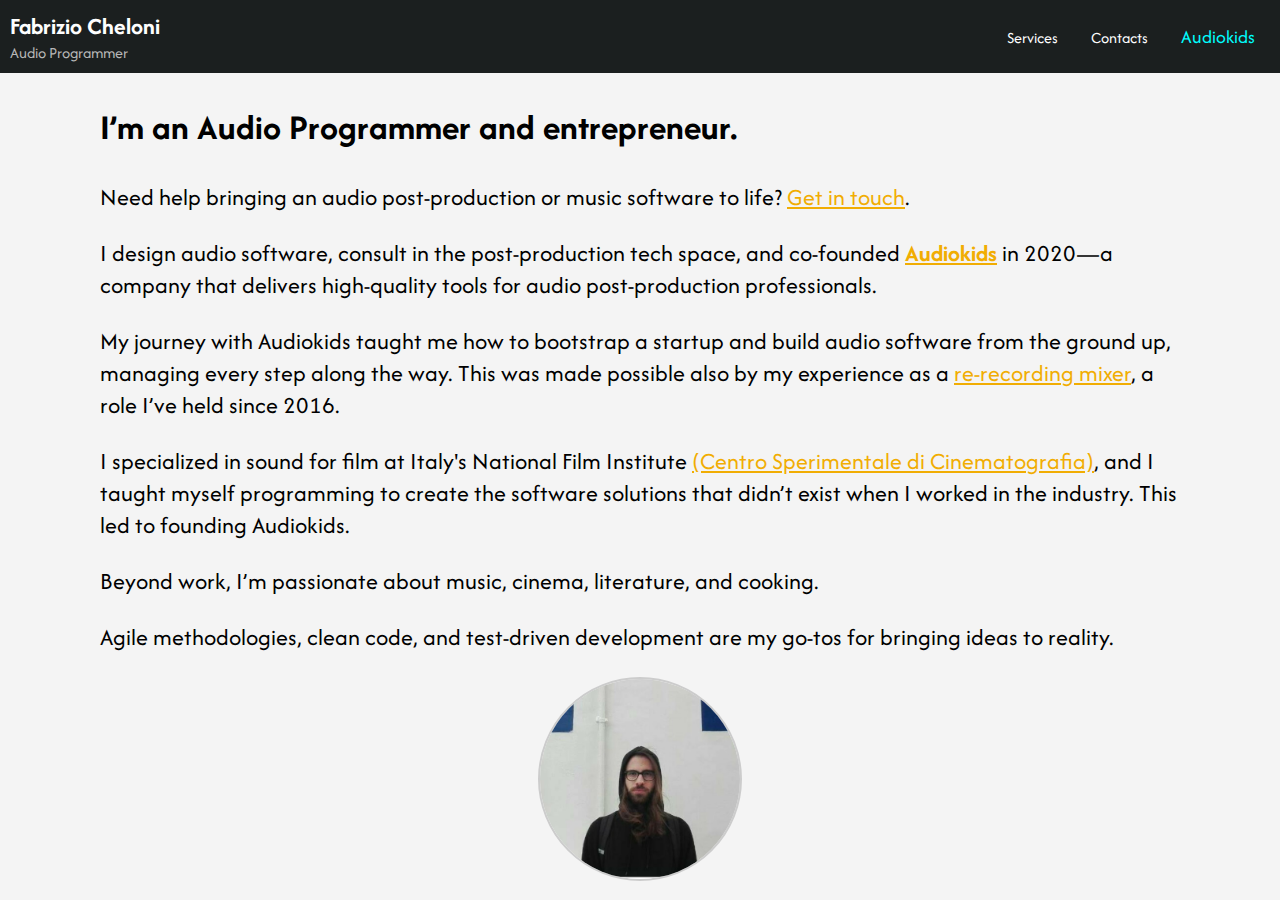
<file: index.html>
<!DOCTYPE html>
<html lang="en">
<link rel="preconnect" href="https://fonts.googleapis.com">
<link rel="preconnect" href="https://fonts.gstatic.com" crossorigin>
<link href="https://fonts.googleapis.com/css2?family=Afacad+Flux:wght@100..1000&display=swap" rel="stylesheet">
<head>
    <meta charset="UTF-8">
    <meta name="viewport" content="width=device-width, initial-scale=1.0">
    <title>Fabrizio Cheloni | Audio Programmer</title>
    <link rel="stylesheet" href="css/styles.css">
</head>
<body>
    <header>
        <div class="header-info">
            <h1><a href="index.html">Fabrizio Cheloni</a></h1>
            <h2>Audio Programmer</h2>
        </div>
        <nav>
            <ul>
                <li><a href="skills.html">Services</a></li>
                <li><a href="contact.html">Contacts</a></li>
                <li><a href="https://audiokids.it/" target="_blank" class="cyan-link">Audiokids</a></li></h2>
            </ul>
        </nav>
    </header>

    <main>
        <section>
            <h2>I’m an Audio Programmer and entrepreneur.</h2>
            <p>
                Need help bringing an audio post-production or music software to life? <a href="contact.html">Get in touch</a>.
            </p>

            <p>
                I design audio software, consult in the post-production tech space, and co-founded 
                <a href="https://audiokids.it/" target="_blank"><strong>Audiokids</strong></a> in 2020—a company that delivers high-quality tools for audio 
                post-production professionals.
            </p>

            <p>
                My journey with Audiokids taught me how to bootstrap a startup and build audio software from the ground up, 
                managing every step along the way. This was made possible also by my experience as a <a href="https://www.imdb.com/name/nm8998481/?language=it-it" target="_blank">re-recording mixer</a>, a 
                role I’ve held since 2016.
            </p>

            <p>
                I specialized in sound for film at Italy's National Film Institute <a href="https://www.fondazionecsc.it/scuola-nazionale-di-cinema-chi-siamo/ex-alunni/" target="_blank">(Centro Sperimentale di Cinematografia)</a>, and I 
                taught myself programming to create the software solutions that didn’t exist when I worked in the industry. This 
                led to founding Audiokids.
            </p>

            <p>
                Beyond work, I’m passionate about music, cinema, literature, and cooking.
            </p>

            <p>
                Agile methodologies, clean code, and test-driven development are my go-tos for bringing ideas to reality.
            </p>

            <!-- Add the photo here -->
            <div class="profile-photo">
              <img src="images/myphoto.jpg" alt="Photo of Fabrizio Cheloni">
          </div>
        </section>
    </main>

</body>
</html>
</file>
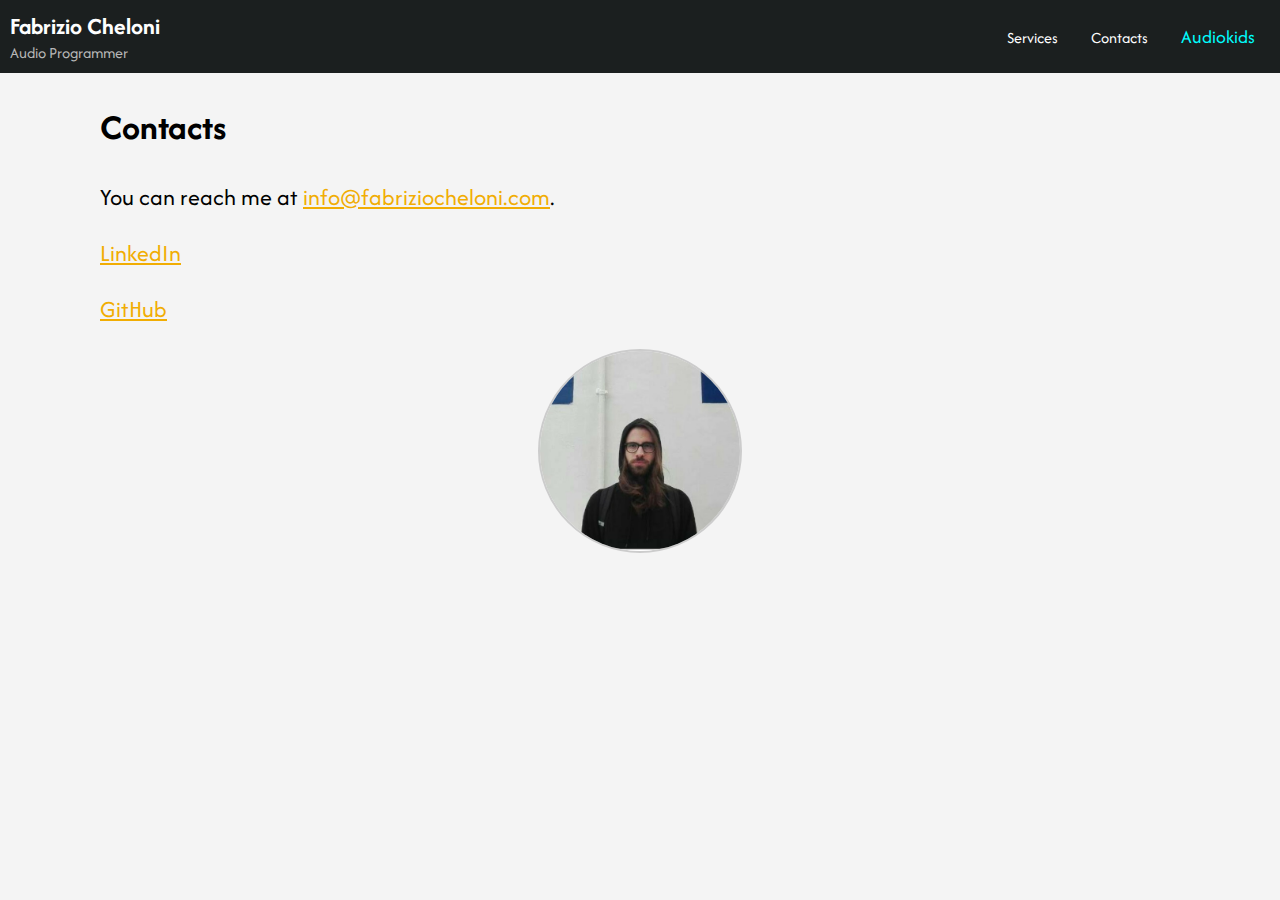
<file: contact.html>
<!DOCTYPE html>
<html lang="en">
<link rel="preconnect" href="https://fonts.googleapis.com">
<link rel="preconnect" href="https://fonts.gstatic.com" crossorigin>
<link href="https://fonts.googleapis.com/css2?family=Afacad+Flux:wght@100..1000&display=swap" rel="stylesheet">
<head>
    <meta charset="UTF-8">
    <meta name="viewport" content="width=device-width, initial-scale=1.0">
    <title>Fabrizio Cheloni | Audio Programmer</title>
    <link rel="stylesheet" href="css/styles.css">
</head>
<body>
    <header>
      <div class="header-info">
        <h1><a href="index.html">Fabrizio Cheloni</a></h1>
        <h2>Audio Programmer</h2>
      </div>
        <nav>
            <ul>
                <li><a href="skills.html">Services</a></li>
                <li><a href="contact.html">Contacts</a></li>
                <li><a href="https://audiokids.it/" target="_blank" class="cyan-link">Audiokids</a></li></h2>
            </ul>
        </nav>
    </header>

    <main>
        <section>
            <h2>Contacts</h2>
            <p>You can reach me at <a href="mailto:info@fabriziocheloni.com">info@fabriziocheloni.com</a>.</p>
            <p><a href="https://www.linkedin.com/in/fabrizio-cheloni-296651204/" target="_blank">LinkedIn</a></p>
            <p><a href="https://github.com/FabrizioCheloni?tab=overview&from=2024-10-01&to=2024-10-08" target="_blank">GitHub</a></p>
            <!-- Add the photo here -->
            <div class="profile-photo">
              <img src="images/myphoto.jpg" alt="Photo of Fabrizio Cheloni">
            </div>
        </section>
    </main>
</body>
</html>
</file>
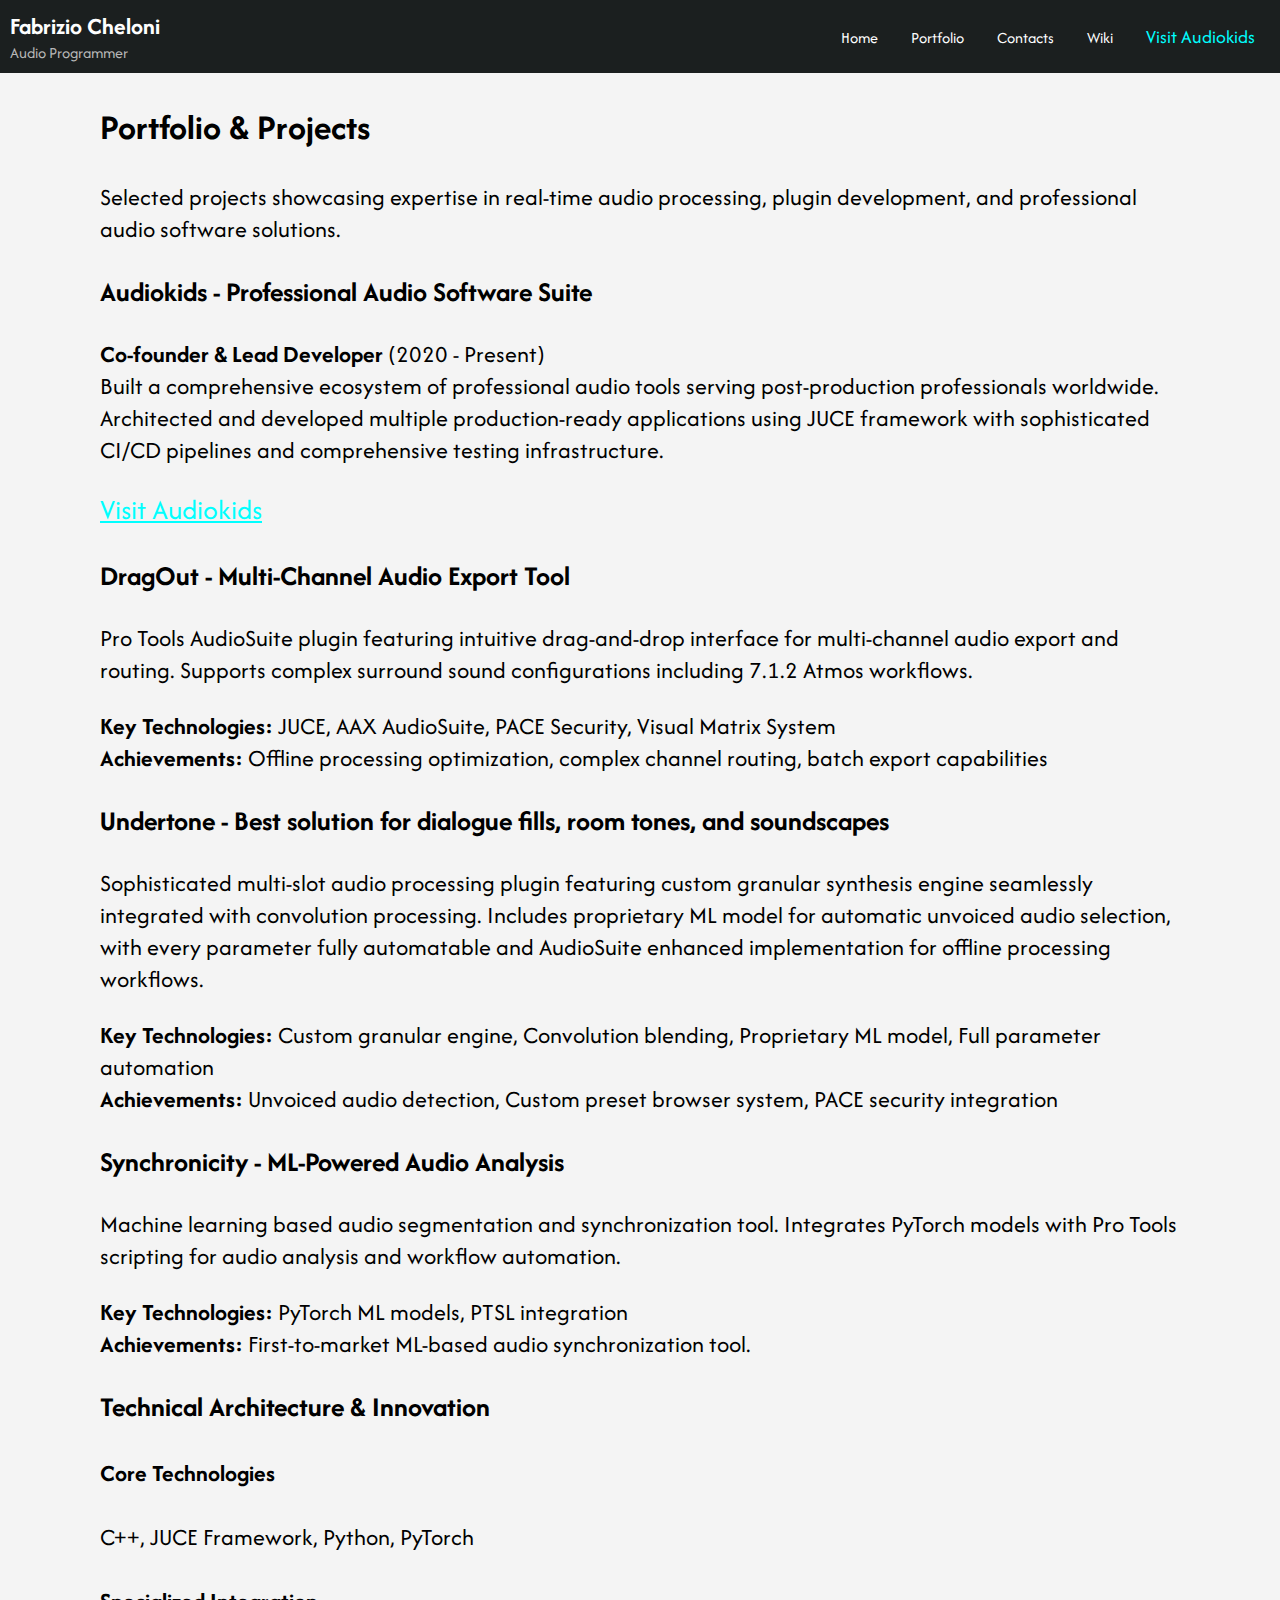
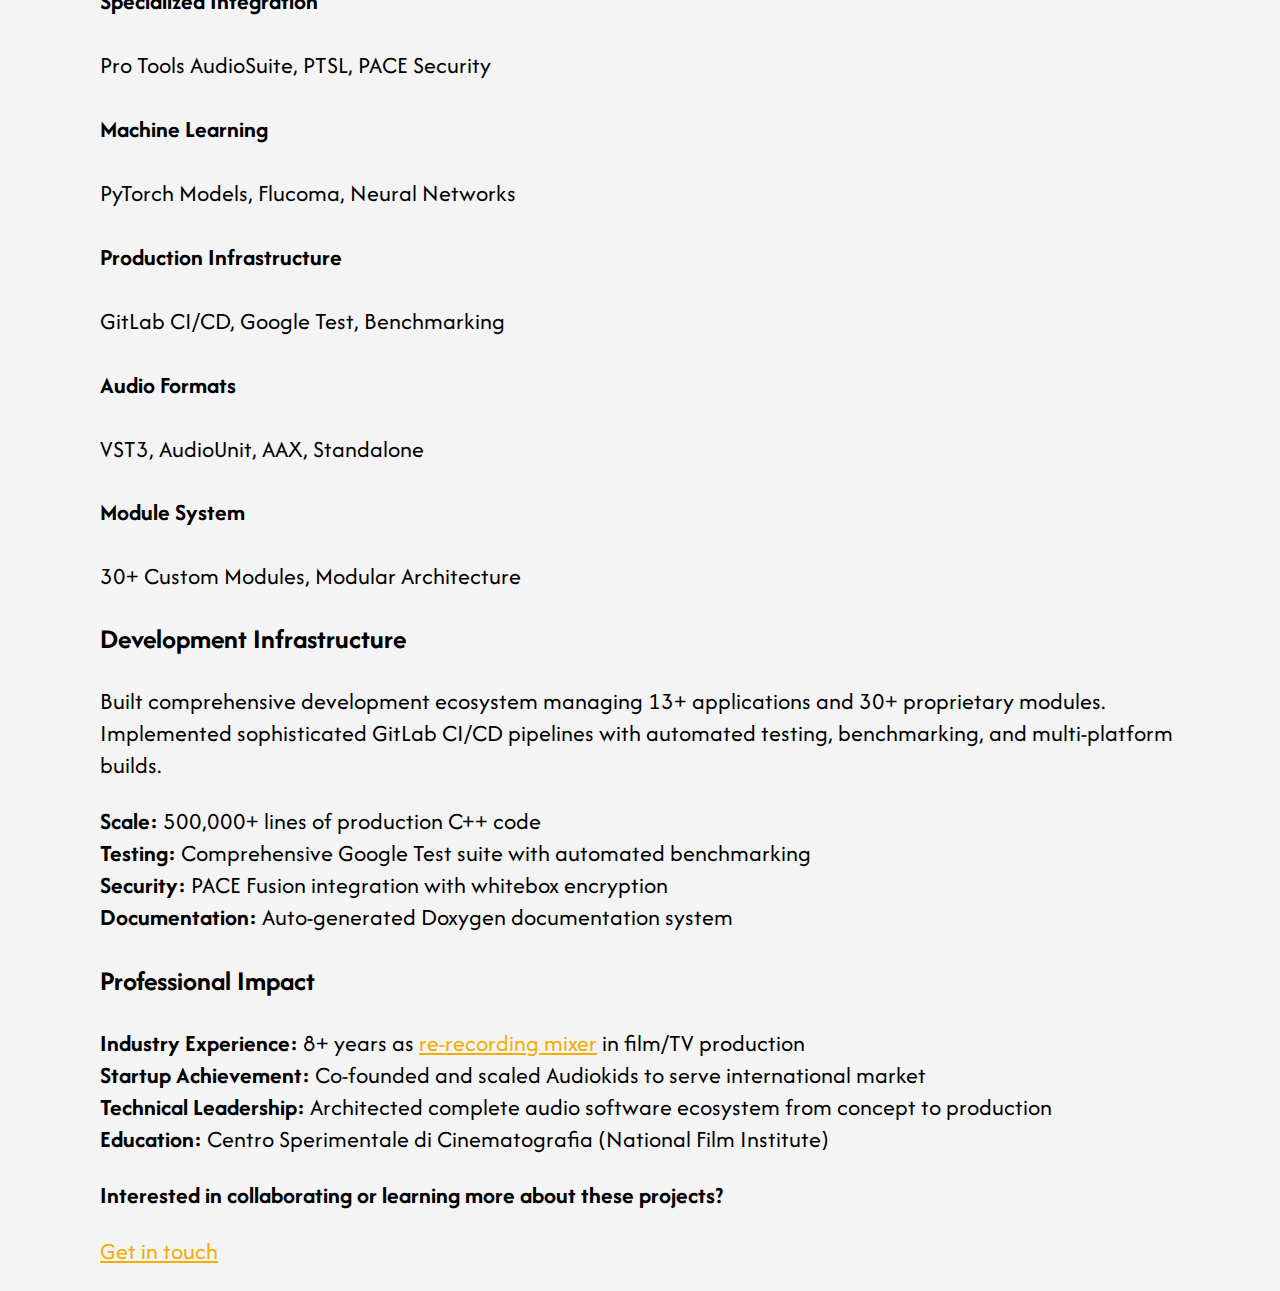
<file: portfolio.html>
<!DOCTYPE html>
<html lang="en">
<link rel="preconnect" href="https://fonts.googleapis.com">
<link rel="preconnect" href="https://fonts.gstatic.com" crossorigin>
<link href="https://fonts.googleapis.com/css2?family=Afacad+Flux:wght@100..1000&display=swap" rel="stylesheet">
<head>
    <meta charset="UTF-8">
    <meta name="viewport" content="width=device-width, initial-scale=1.0">
    <title>Fabrizio Cheloni | Audio Programming Portfolio</title>
    <meta name="description" content="Portfolio of audio programming projects: JUCE plugins, real-time DSP applications, and professional audio software solutions by Fabrizio Cheloni.">
    
    <!-- Open Graph / Facebook -->
    <meta property="og:type" content="website">
    <meta property="og:url" content="https://www.fabriziocheloni.com/portfolio.html">
    <meta property="og:title" content="Fabrizio Cheloni | Audio Programming Portfolio">
    <meta property="og:description" content="Portfolio of audio programming projects: JUCE plugins, real-time DSP applications, and professional audio software solutions.">
    <meta property="og:image" content="https://www.fabriziocheloni.com/images/myphoto.jpg">
    
    <!-- Favicon -->
    <link rel="icon" type="image/png" sizes="32x32" href="images/favicon-32x32.png">
    <link rel="icon" type="image/png" sizes="16x16" href="images/favicon-16x16.png">
    <link rel="apple-touch-icon" sizes="180x180" href="images/apple-touch-icon.png">
    <link rel="shortcut icon" href="images/favicon.ico">

    <!-- Google Analytics -->
    <script async src="https://www.googletagmanager.com/gtag/js?id=G-XYS0NN53H1"></script>
    <script>
        window.dataLayer = window.dataLayer || [];
        function gtag(){dataLayer.push(arguments);}
        gtag('js', new Date());
        gtag('config', 'G-XYS0NN53H1');
    </script>

    <link rel="stylesheet" href="css/styles.css">
</head>
<body>
    <header>
      <div class="header-info">
        <h1><a href="index.html">Fabrizio Cheloni</a></h1>
        <h2>Audio Programmer</h2>
      </div>
        <nav>
            <ul>
                <li><a href="index.html">Home</a></li>
                <li><a href="portfolio.html" class="active">Portfolio</a></li>
                <li><a href="contact.html">Contacts</a></li>
                <li><a href="wiki.html">Wiki</a></li>
                <li><a href="https://audiokids.it/" target="_blank" class="cyan-link">Visit Audiokids</a></li>
            </ul>
        </nav>
    </header>

    <main>
        <section class="content-section">
            <h2>Portfolio & Projects</h2>
            <p>
                Selected projects showcasing expertise in <span class="tech-highlight">real-time audio processing</span>, 
                <span class="tech-highlight">plugin development</span>, and professional audio software solutions.
            </p>

            <h3>Audiokids - Professional Audio Software Suite</h3>
            <p>
                <strong>Co-founder & Lead Developer</strong> (2020 - Present)<br>
                Built a comprehensive ecosystem of professional audio tools serving post-production professionals worldwide. 
                Architected and developed multiple production-ready applications using <span class="tech-highlight">JUCE framework</span> 
                with sophisticated <span class="tech-highlight">CI/CD pipelines</span> and comprehensive testing infrastructure.
            </p>
            <p>
                <a href="https://audiokids.it/" target="_blank" class="cyan-link content-button">Visit Audiokids</a>
            </p>

            <h3>DragOut - Multi-Channel Audio Export Tool</h3>
            <p>
                <span class="tech-highlight">Pro Tools AudioSuite</span> plugin featuring intuitive drag-and-drop interface 
                for multi-channel audio export and routing. Supports complex surround sound configurations including 
                <span class="tech-highlight">7.1.2 Atmos</span> workflows.
            </p>
            <p>
                <strong>Key Technologies:</strong> JUCE, AAX AudioSuite, PACE Security, Visual Matrix System<br>
                <strong>Achievements:</strong> Offline processing optimization, complex channel routing, batch export capabilities
            </p>

            <h3>Undertone - Best solution for dialogue fills, room tones, and soundscapes</h3>
            <p>
                Sophisticated multi-slot audio processing plugin featuring custom <span class="tech-highlight">granular synthesis engine</span> 
                seamlessly integrated with <span class="tech-highlight">convolution processing</span>. Includes proprietary 
                <span class="tech-highlight">ML model for automatic unvoiced audio selection</span>, with every parameter fully automatable 
                and <span class="tech-highlight">AudioSuite enhanced implementation</span> for offline processing workflows.
            </p>
            <p>
                <strong>Key Technologies:</strong> Custom granular engine, Convolution blending, Proprietary ML model, Full parameter automation<br>
                <strong>Achievements:</strong> Unvoiced audio detection, Custom preset browser system, PACE security integration
            </p>

            <h3>Synchronicity - ML-Powered Audio Analysis</h3>
            <p>
                <span class="tech-highlight">Machine learning</span> based audio segmentation and synchronization tool. 
                Integrates <span class="tech-highlight">PyTorch models</span> with <span class="tech-highlight">Pro Tools scripting</span> 
                for audio analysis and workflow automation.
            </p>
            <p>
                <strong>Key Technologies:</strong> PyTorch ML models, PTSL integration<br>
                <strong>Achievements:</strong> First-to-market ML-based audio synchronization tool.
            </p>

            <h3>Technical Architecture & Innovation</h3>
            <div class="tech-grid">
                <div class="tech-category">
                    <h4>Core Technologies</h4>
                    <p>C++, JUCE Framework, Python, PyTorch</p>
                </div>
                <div class="tech-category">
                    <h4>Specialized Integration</h4>
                    <p>Pro Tools AudioSuite, PTSL, PACE Security</p>
                </div>
                <div class="tech-category">
                    <h4>Machine Learning</h4>
                    <p>PyTorch Models, Flucoma, Neural Networks</p>
                </div>
                <div class="tech-category">
                    <h4>Production Infrastructure</h4>
                    <p>GitLab CI/CD, Google Test, Benchmarking</p>
                </div>
                <div class="tech-category">
                    <h4>Audio Formats</h4>
                    <p>VST3, AudioUnit, AAX, Standalone</p>
                </div>
                <div class="tech-category">
                    <h4>Module System</h4>
                    <p>30+ Custom Modules, Modular Architecture</p>
                </div>
            </div>

            <h3>Development Infrastructure</h3>
            <p>
                Built comprehensive development ecosystem 
                managing 13+ applications and 30+ proprietary modules. Implemented sophisticated 
                <span class="tech-highlight">GitLab CI/CD pipelines</span> with automated testing, 
                benchmarking, and multi-platform builds.
            </p>
            <p>
                <strong>Scale:</strong> 500,000+ lines of production C++ code<br>
                <strong>Testing:</strong> Comprehensive Google Test suite with automated benchmarking<br>
                <strong>Security:</strong> PACE Fusion integration with whitebox encryption<br>
                <strong>Documentation:</strong> Auto-generated Doxygen documentation system
            </p>

            <h3>Professional Impact</h3>
            <p>
                <strong>Industry Experience:</strong> 8+ years as <a href="https://www.imdb.com/name/nm8998481/?language=it-it" target="_blank">re-recording mixer</a> in film/TV production<br>
                <strong>Startup Achievement:</strong> Co-founded and scaled Audiokids to serve international market<br>
                <strong>Technical Leadership:</strong> Architected complete audio software ecosystem from concept to production<br>
                <strong>Education:</strong> Centro Sperimentale di Cinematografia (National Film Institute)<br>
            </p>

            <div class="cta-section">
                <p><strong>Interested in collaborating or learning more about these projects?</strong></p>
                <p><a href="contact.html" class="cta-link">Get in touch</a></p>
            </div>
        </section>
    </main>
</body>
</html>
</file>
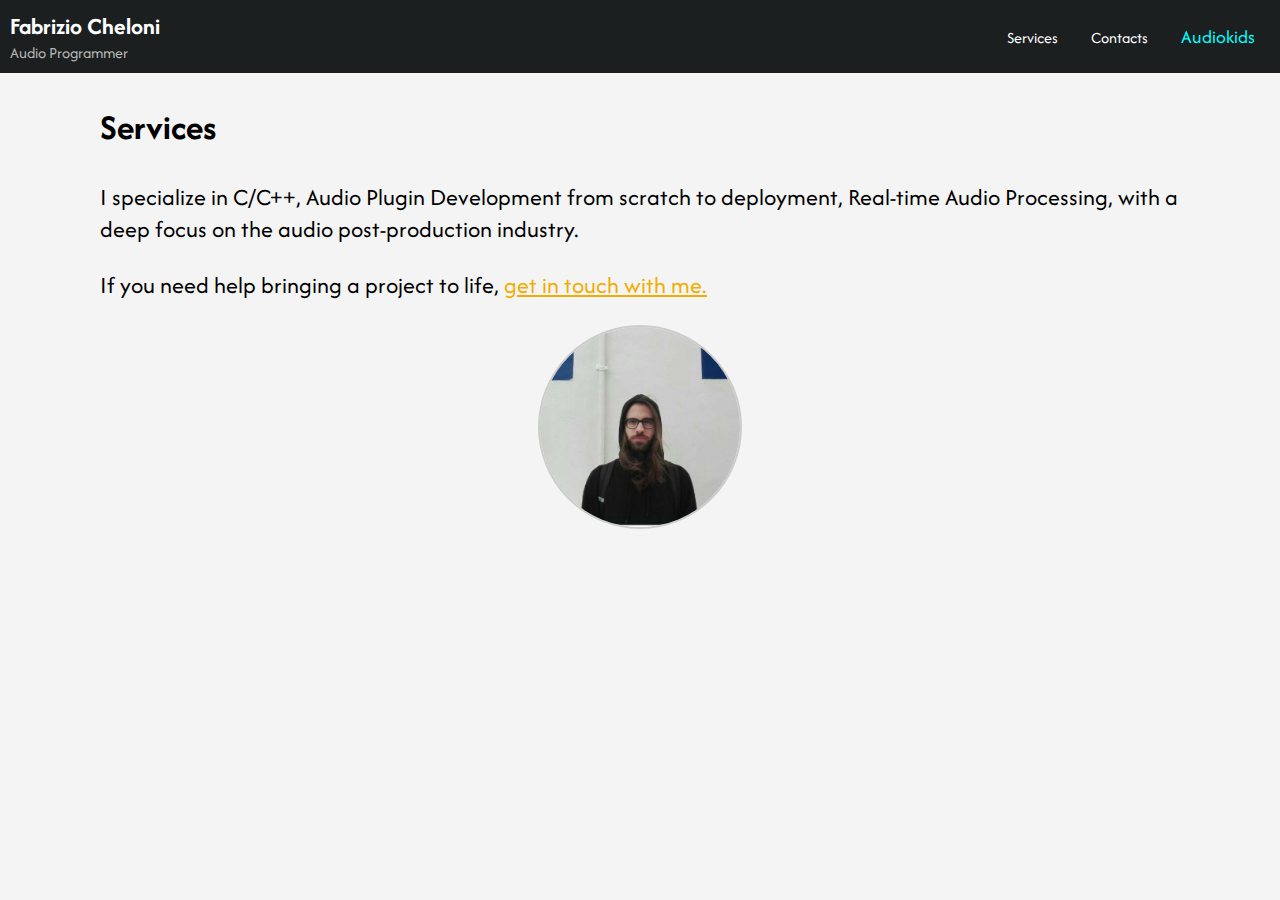
<file: skills.html>
<!DOCTYPE html>
<html lang="en">
<link rel="preconnect" href="https://fonts.googleapis.com">
<link rel="preconnect" href="https://fonts.gstatic.com" crossorigin>
<link href="https://fonts.googleapis.com/css2?family=Afacad+Flux:wght@100..1000&display=swap" rel="stylesheet">
<head>
    <meta charset="UTF-8">
    <meta name="viewport" content="width=device-width, initial-scale=1.0">
    <title>Fabrizio Cheloni | Audio Programmer</title>
    <link rel="stylesheet" href="css/styles.css">
</head>
<body>
    <header>
      <div class="header-info">
        <h1><a href="index.html">Fabrizio Cheloni</a></h1>
        <h2>Audio Programmer</h2>
      </div>
        <nav>
            <ul>
                <li><a href="skills.html">Services</a></li>
                <li><a href="contact.html">Contacts</a></li>
                <li><a href="https://audiokids.it/" target="_blank" class="cyan-link">Audiokids</a></li></h2>
            </ul>
        </nav>
    </header>

    <main>
        <section>
            <h2>Services</h2>
              <p>
                I specialize in C/C++, Audio Plugin Development from scratch to deployment, Real-time Audio Processing, with a deep focus on the audio post-production industry.
              </p>
              <p>
                If you need help bringing a project to life, <a href="contact.html">get in touch with me.</a>  
              </p>
              <!-- Add the photo here -->
              <div class="profile-photo">
                <img src="images/myphoto.jpg" alt="Photo of Fabrizio Cheloni">
              </div>
        </section>
    </main>
</body>
</html>
</file>
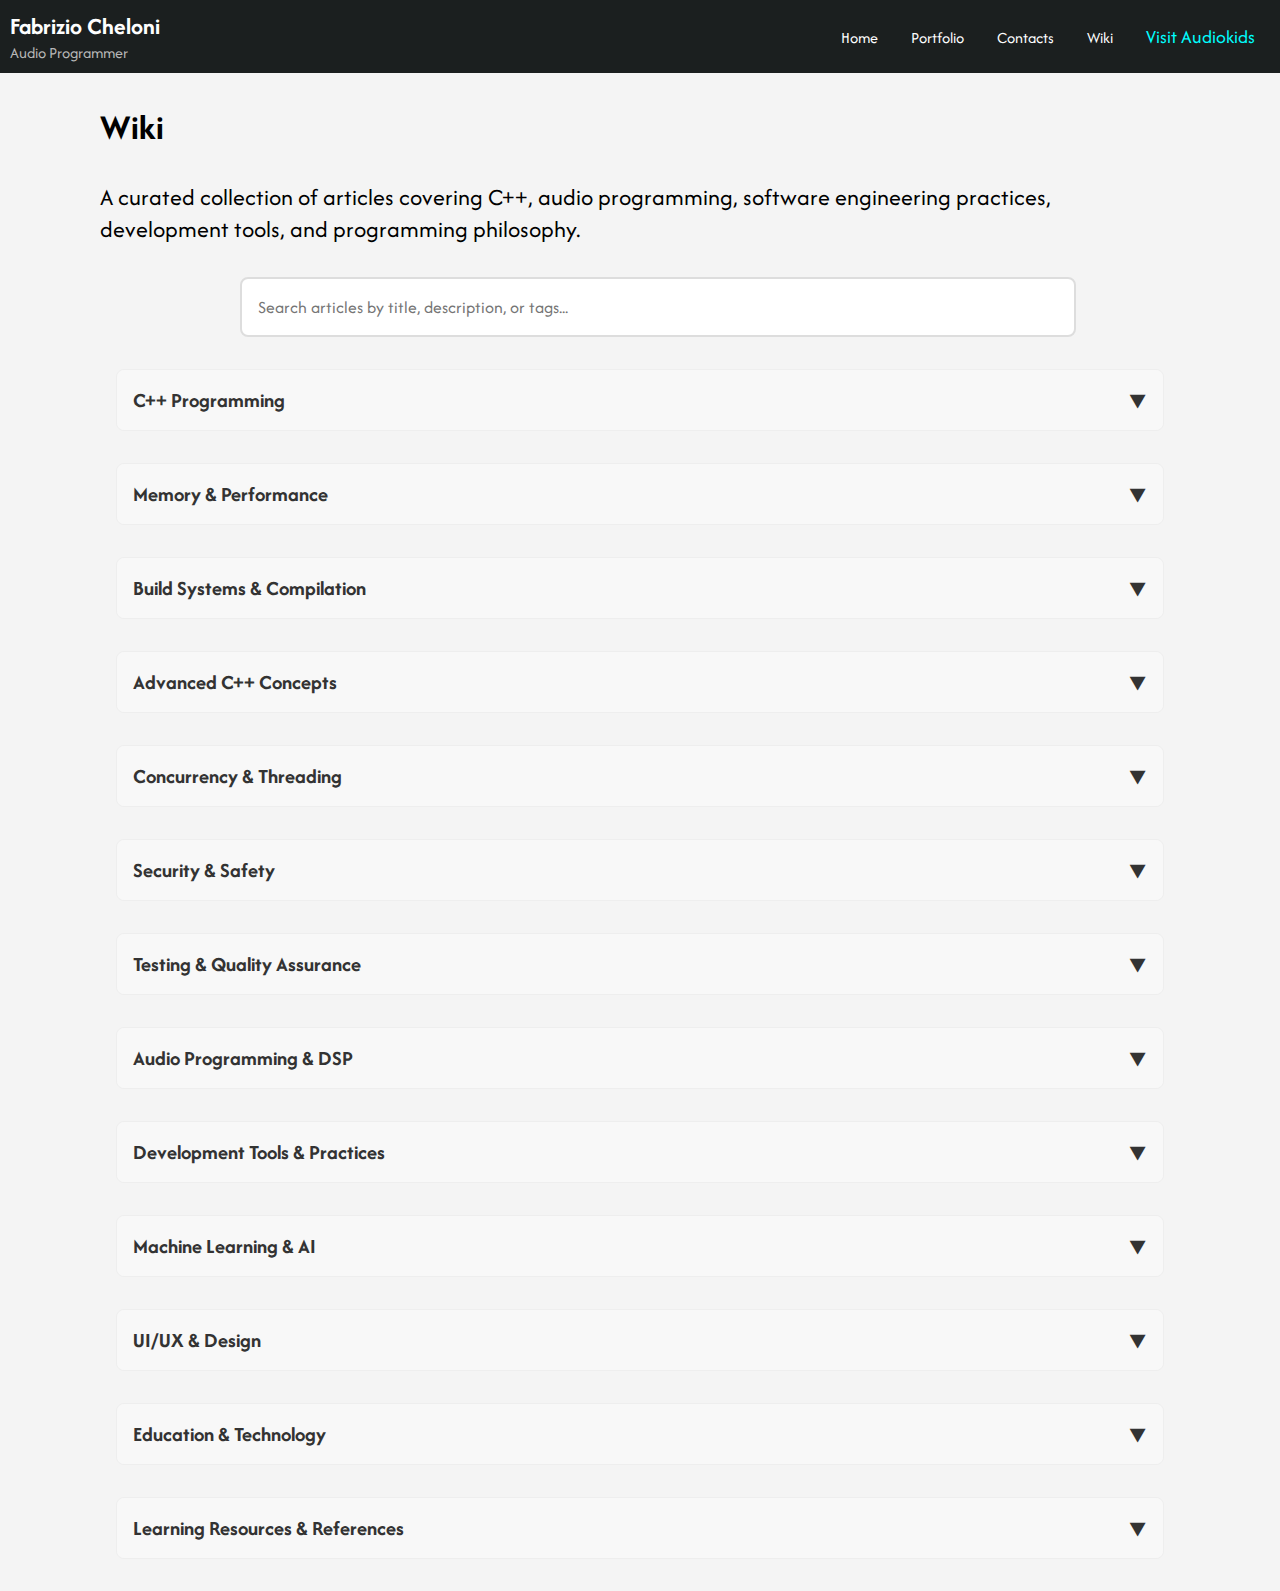
<file: wiki.html>
<!DOCTYPE html>
<html lang="en">
<link rel="preconnect" href="https://fonts.googleapis.com">
<link rel="preconnect" href="https://fonts.gstatic.com" crossorigin>
<link href="https://fonts.googleapis.com/css2?family=Afacad+Flux:wght@100..1000&display=swap" rel="stylesheet">
<head>
    <meta charset="UTF-8">
    <meta name="viewport" content="width=device-width, initial-scale=1.0">
    <title>Wiki | Fabrizio Cheloni</title>
    <meta name="description" content="Documentation and knowledge base covering C++, audio programming, performance optimization, and software engineering best practices.">
    <!-- Favicon -->
    <link rel="icon" type="image/png" sizes="32x32" href="images/favicon-32x32.png">
    <link rel="icon" type="image/png" sizes="16x16" href="images/favicon-16x16.png">
    <link rel="apple-touch-icon" sizes="180x180" href="images/apple-touch-icon.png">
    <link rel="shortcut icon" href="images/favicon.ico">

    <!-- Google Analytics -->
    <script async src="https://www.googletagmanager.com/gtag/js?id=G-XYS0NN53H1"></script>
    <script>
        window.dataLayer = window.dataLayer || [];
        function gtag(){dataLayer.push(arguments);}
        gtag('js', new Date());
        gtag('config', 'G-XYS0NN53H1');
    </script>

    <link rel="stylesheet" href="css/styles.css">
    <style>
        .search-container {
            max-width: 800px;
            margin: 2rem auto;
            padding: 0 1rem;
        }
        
        .search-box {
            width: 100%;
            padding: 1rem;
            font-size: 1.1rem;
            border: 2px solid #ddd;
            border-radius: 8px;
            font-family: 'Afacad Flux', sans-serif;
        }
        
        .search-box:focus {
            outline: none;
            border-color: #00fff7;
        }
        
        .wiki-content {
            max-width: 1200px;
            margin: 0 auto;
            padding: 0 1rem;
        }
        
        .category {
            margin: 2rem 0;
            border: 1px solid #eee;
            border-radius: 8px;
            overflow: hidden;
        }
        
        .category-header {
            background: #f8f8f8;
            padding: 1rem;
            margin: 0;
            font-size: 1.3rem;
            color: #333;
            cursor: pointer;
            display: flex;
            justify-content: space-between;
            align-items: center;
        }
        
        .category-header:hover {
            background: #f0f0f0;
        }
        
        .category-content {
            display: none;
            padding: 1rem;
        }
        
        .category-content.active {
            display: block;
        }
        
        .article {
            margin: 1.5rem 0;
            padding: 1rem;
            border-left: 4px solid #00fff7;
            background: #fafafa;
            border-radius: 4px;
        }
        
        .article-title {
            font-size: 1.1rem;
            font-weight: bold;
            margin-bottom: 0.5rem;
        }
        
        .article-title a {
            color: #333;
            text-decoration: none;
        }
        
        .article-title a:hover {
            color: #00fff7;
        }
        
        .article-description {
            color: #666;
            margin-bottom: 0.8rem;
            line-height: 1.5;
        }
        
        .article-tags {
            display: flex;
            flex-wrap: wrap;
            gap: 0.5rem;
        }
        
        .tag {
            background: #e8e8e8;
            padding: 0.3rem 0.6rem;
            border-radius: 4px;
            font-size: 0.85rem;
            color: #555;
        }
        
        .expand-icon {
            font-size: 1.2rem;
            transition: transform 0.3s ease;
        }
        
        .category.expanded .expand-icon {
            transform: rotate(180deg);
        }
        
        .no-results {
            text-align: center;
            padding: 2rem;
            color: #666;
            display: none;
        }
    </style>
</head>
<body>
    <header>
        <div class="header-info">
            <h1><a href="index.html">Fabrizio Cheloni</a></h1>
            <h2>Audio Programmer</h2>
        </div>
        <nav>
            <ul>
                <li><a href="index.html">Home</a></li>
                <li><a href="portfolio.html">Portfolio</a></li>
                <li><a href="contact.html">Contacts</a></li>
                <li><a href="wiki.html" class="active">Wiki</a></li>
                <li><a href="https://audiokids.it/" target="_blank" class="cyan-link">Visit Audiokids</a></li>
            </ul>
        </nav>
    </header>

    <main>
        <section class="content-section">
            <h2>Wiki</h2>
            <p>A curated collection of articles covering C++, audio programming, software engineering practices, development tools, and programming philosophy.</p>
            
            <div class="search-container">
                <input type="text" class="search-box" id="searchBox" placeholder="Search articles by title, description, or tags...">
            </div>
            
            <div class="no-results" id="noResults">
                <p>No articles found matching your search.</p>
            </div>
        </section>

        <div class="wiki-content">
            <!-- C++ Programming -->
            <div class="category" data-category="cpp">
                <h3 class="category-header" onclick="toggleCategory('cpp')">
                    C++ Programming
                    <span class="expand-icon">▼</span>
                </h3>
                <div class="category-content" id="cpp-content">
                    
                    <div class="article" data-searchable="initializer list basics C++ standard library initialization modern language features">
                        <div class="article-title">
                            <a href="https://www.cppstories.com/2023/initializer_list_basics/" target="_blank">Initializer List Basics</a>
                        </div>
                        <div class="article-description">
                            Explores std::initializer_list in C++, explaining its internal mechanics and demonstrating use cases such as container initialization, creating custom container-like objects, and flexible function parameter handling.
                        </div>
                        <div class="article-tags">
                            <span class="tag">C++</span>
                            <span class="tag">Standard Library</span>
                            <span class="tag">Initialization</span>
                            <span class="tag">Modern C++</span>
                        </div>
                    </div>

                    <div class="article" data-searchable="string processing C++ operations text manipulation standard library">
                        <div class="article-title">
                            <a href="https://www.cppstories.com/2023/six-handy-ops-for-string-processing/" target="_blank">Six Handy Operations for String Processing</a>
                        </div>
                        <div class="article-description">
                            Covers useful string processing operations in C++, providing practical examples for common text manipulation tasks and demonstrating efficient approaches to string handling.
                        </div>
                        <div class="article-tags">
                            <span class="tag">C++</span>
                            <span class="tag">String Processing</span>
                            <span class="tag">Standard Library</span>
                            <span class="tag">Text Manipulation</span>
                        </div>
                    </div>

                    <div class="article" data-searchable="fromchars C++ string conversion parsing standard library performance">
                        <div class="article-title">
                            <a href="https://www.cppstories.com/2018/12/fromchars/" target="_blank">From Chars - Fast String to Number Conversion</a>
                        </div>
                        <div class="article-description">
                            Discusses the from_chars function in C++17 for efficient string-to-number conversion, comparing performance with traditional parsing methods and showing practical usage examples.
                        </div>
                        <div class="article-tags">
                            <span class="tag">C++17</span>
                            <span class="tag">String Conversion</span>
                            <span class="tag">Performance</span>
                            <span class="tag">Parsing</span>
                        </div>
                    </div>

                    <div class="article" data-searchable="constexpr number parsing C++ compile time C++23">
                        <div class="article-title">
                            <a href="https://www.cppstories.com/2024/constexpr-number-parsing-cpp23/" target="_blank">Constexpr Number Parsing in C++23</a>
                        </div>
                        <div class="article-description">
                            Explores compile-time number parsing capabilities in C++23, demonstrating how constexpr functions can be used for parsing numbers at compile time for improved performance.
                        </div>
                        <div class="article-tags">
                            <span class="tag">C++23</span>
                            <span class="tag">Constexpr</span>
                            <span class="tag">Compile-time</span>
                            <span class="tag">Number Parsing</span>
                        </div>
                    </div>

                    <div class="article" data-searchable="expected C++23 error handling monadic operations optional">
                        <div class="article-title">
                            <a href="https://www.cppstories.com/2024/expected-cpp23/" target="_blank">Expected in C++23</a>
                        </div>
                        <div class="article-description">
                            Introduces std::expected in C++23, a type that represents either a value or an error, providing a safer alternative to exceptions for error handling in C++.
                        </div>
                        <div class="article-tags">
                            <span class="tag">C++23</span>
                            <span class="tag">Error Handling</span>
                            <span class="tag">Expected</span>
                            <span class="tag">Modern C++</span>
                        </div>
                    </div>

                    <div class="article" data-searchable="monadic optional operations C++23 functional programming">
                        <div class="article-title">
                            <a href="https://www.cppstories.com/2023/monadic-optional-ops-cpp23/" target="_blank">Monadic Optional Operations in C++23</a>
                        </div>
                        <div class="article-description">
                            Covers the new monadic operations for std::optional in C++23, including and_then, or_else, and transform, enabling more functional programming patterns in C++.
                        </div>
                        <div class="article-tags">
                            <span class="tag">C++23</span>
                            <span class="tag">Optional</span>
                            <span class="tag">Functional Programming</span>
                            <span class="tag">Monadic Operations</span>
                        </div>
                    </div>

                    <div class="article" data-searchable="pipe operator C++ functional programming syntax enhancement">
                        <div class="article-title">
                            <a href="https://www.cppstories.com/2024/pipe-operator/" target="_blank">The Pipe Operator in C++</a>
                        </div>
                        <div class="article-description">
                            Explores the proposed pipe operator for C++, demonstrating how it can improve code readability and enable more functional programming patterns in C++.
                        </div>
                        <div class="article-tags">
                            <span class="tag">C++</span>
                            <span class="tag">Pipe Operator</span>
                            <span class="tag">Functional Programming</span>
                            <span class="tag">Syntax</span>
                        </div>
                    </div>

                    <div class="article" data-searchable="function overloading C++ template features modern language">
                        <div class="article-title">
                            <a href="https://www.cppstories.com/2019/02/2lines3featuresoverload.html/" target="_blank">2 Lines, 3 Features: Function Overloading</a>
                        </div>
                        <div class="article-description">
                            Demonstrates how to leverage multiple C++ features in just a few lines of code, focusing on function overloading and template techniques for clean, efficient code.
                        </div>
                        <div class="article-tags">
                            <span class="tag">C++</span>
                            <span class="tag">Function Overloading</span>
                            <span class="tag">Templates</span>
                            <span class="tag">Code Design</span>
                        </div>
                    </div>

                    <div class="article" data-searchable="enum improvements C++ enumerations type safety modern">
                        <div class="article-title">
                            <a href="https://www.cppstories.com/2024/enum-improvements/" target="_blank">Enum Improvements in Modern C++</a>
                        </div>
                        <div class="article-description">
                            Covers the evolution of enums in modern C++, including scoped enums, underlying types, and best practices for type-safe enumeration usage.
                        </div>
                        <div class="article-tags">
                            <span class="tag">C++</span>
                            <span class="tag">Enums</span>
                            <span class="tag">Type Safety</span>
                            <span class="tag">Modern C++</span>
                        </div>
                    </div>

                    <div class="article" data-searchable="enum class bitmasks C++ flags bit operations type safety">
                        <div class="article-title">
                            <a href="https://voithos.io/articles/enum-class-bitmasks/" target="_blank">Enum Class Bitmasks</a>
                        </div>
                        <div class="article-description">
                            Shows how to create type-safe bitmasks using enum classes in C++, providing a modern approach to flag handling with enhanced type safety and readability.
                        </div>
                        <div class="article-tags">
                            <span class="tag">C++</span>
                            <span class="tag">Enum Class</span>
                            <span class="tag">Bitmasks</span>
                            <span class="tag">Type Safety</span>
                        </div>
                    </div>

                    <div class="article" data-searchable="arithmetic types C++ numeric types precision programming">
                        <div class="article-title">
                            <a href="https://biowpn.github.io/bioweapon/2024/08/29/arithmetic-types-in-cpp.html" target="_blank">Arithmetic Types in C++</a>
                        </div>
                        <div class="article-description">
                            Deep dive into C++ arithmetic types, covering integer and floating-point types, their sizes, precision, and best practices for numeric computations.
                        </div>
                        <div class="article-tags">
                            <span class="tag">C++</span>
                            <span class="tag">Arithmetic Types</span>
                            <span class="tag">Numeric Programming</span>
                            <span class="tag">Type System</span>
                        </div>
                    </div>
                </div>
            </div>

            <!-- Memory & Performance -->
            <div class="category" data-category="performance">
                <h3 class="category-header" onclick="toggleCategory('performance')">
                    Memory & Performance
                    <span class="expand-icon">▼</span>
                </h3>
                <div class="category-content" id="performance-content">
                    
                    <div class="article" data-searchable="std::move performance C++ move semantics optimization memory">
                        <div class="article-title">
                            <a href="https://voithos.io/articles/std-move-is-not-free/" target="_blank">std::move is Not Free</a>
                        </div>
                        <div class="article-description">
                            Explains that std::move() is not inherently free, as its efficiency depends on the object type. Shows how moves can be efficient for dynamic resources but equivalent to copies for simple types.
                        </div>
                        <div class="article-tags">
                            <span class="tag">C++</span>
                            <span class="tag">Move Semantics</span>
                            <span class="tag">Performance</span>
                            <span class="tag">Memory Management</span>
                        </div>
                    </div>

                    <div class="article" data-searchable="struct packing memory optimization C++ alignment padding performance">
                        <div class="article-title">
                            <a href="https://www.joshcaratelli.com/blog/struct-packing" target="_blank">Struct Packing and Memory Optimization</a>
                        </div>
                        <div class="article-description">
                            Explains struct packing in C/C++, demonstrating how to optimize memory usage by ordering struct members strategically and understanding compiler padding behavior.
                        </div>
                        <div class="article-tags">
                            <span class="tag">C++</span>
                            <span class="tag">Memory Optimization</span>
                            <span class="tag">Struct Packing</span>
                            <span class="tag">Performance</span>
                        </div>
                    </div>

                    <div class="article" data-searchable="code optimization C++ performance compiler daily bite">
                        <div class="article-title">
                            <a href="https://simontoth.substack.com/p/daily-bite-of-c-optimizing-code-to" target="_blank">Daily Bite of C++: Optimizing Code</a>
                        </div>
                        <div class="article-description">
                            Practical tips for optimizing C++ code, covering compiler optimizations, algorithmic improvements, and performance measurement techniques for better program efficiency.
                        </div>
                        <div class="article-tags">
                            <span class="tag">C++</span>
                            <span class="tag">Optimization</span>
                            <span class="tag">Performance</span>
                            <span class="tag">Compiler</span>
                        </div>
                    </div>

                    <div class="article" data-searchable="class layout performance C++ software object memory cache">
                        <div class="article-title">
                            <a href="https://johnnysswlab.com/software-performance-and-class-layout/" target="_blank">Software Performance and Class Layout</a>
                        </div>
                        <div class="article-description">
                            Analyzes how class and struct layout affects software performance in C++, discussing memory alignment, cache efficiency, and data structure design for optimal performance.
                        </div>
                        <div class="article-tags">
                            <span class="tag">C++</span>
                            <span class="tag">Performance</span>
                            <span class="tag">Class Layout</span>
                            <span class="tag">Cache Efficiency</span>
                        </div>
                    </div>

                    <div class="article" data-searchable="shared_ptr problems C++ smart pointers memory management performance">
                        <div class="article-title">
                            <a href="https://ddanilov.me/shared-ptr-is-evil/" target="_blank">shared_ptr is Evil</a>
                        </div>
                        <div class="article-description">
                            Critical analysis of std::shared_ptr usage in C++, discussing performance implications, ownership semantics, and when to avoid shared ownership patterns.
                        </div>
                        <div class="article-tags">
                            <span class="tag">C++</span>
                            <span class="tag">Smart Pointers</span>
                            <span class="tag">Memory Management</span>
                            <span class="tag">Performance</span>
                        </div>
                    </div>

                    <div class="article" data-searchable="allocating shared_ptr efficiently C++ memory performance smart pointers">
                        <div class="article-title">
                            <a href="https://www.lukas-barth.net/blog/efficiently-allocating-shared-ptr/" target="_blank">Efficiently Allocating shared_ptr</a>
                        </div>
                        <div class="article-description">
                            Explores efficient allocation strategies for std::shared_ptr in C++, including make_shared usage, memory layout considerations, and performance optimization techniques.
                        </div>
                        <div class="article-tags">
                            <span class="tag">C++</span>
                            <span class="tag">Smart Pointers</span>
                            <span class="tag">Memory Allocation</span>
                            <span class="tag">Performance</span>
                        </div>
                    </div>

                    <div class="article" data-searchable="complexity analysis algorithms C++ performance big O time space">
                        <div class="article-title">
                            <a href="https://www.sandordargo.com/blog/2023/11/15/most-important-complexities" target="_blank">Most Important Complexities</a>
                        </div>
                        <div class="article-description">
                            Covers the most important time and space complexities in algorithm analysis, providing practical examples and guidance for performance-conscious programming.
                        </div>
                        <div class="article-tags">
                            <span class="tag">Algorithms</span>
                            <span class="tag">Complexity</span>
                            <span class="tag">Performance</span>
                            <span class="tag">Big O</span>
                        </div>
                    </div>

                    <div class="article" data-searchable="RAII C++ resource management memory safety automatic cleanup">
                        <div class="article-title">
                            <a href="https://biowpn.github.io/bioweapon/2024/03/05/raii-all-the-things.html" target="_blank">RAII All The Things</a>
                        </div>
                        <div class="article-description">
                            Comprehensive guide to Resource Acquisition Is Initialization (RAII) in C++, demonstrating how to use RAII for automatic resource management and memory safety.
                        </div>
                        <div class="article-tags">
                            <span class="tag">C++</span>
                            <span class="tag">RAII</span>
                            <span class="tag">Resource Management</span>
                            <span class="tag">Memory Safety</span>
                        </div>
                    </div>
                </div>
            </div>

            <!-- Build Systems & Compilation -->
            <div class="category" data-category="build">
                <h3 class="category-header" onclick="toggleCategory('build')">
                    Build Systems & Compilation
                    <span class="expand-icon">▼</span>
                </h3>
                <div class="category-content" id="build-content">
                    
                    <div class="article" data-searchable="dynamic loading library Mac C++ runtime linking shared libraries">
                        <div class="article-title">
                            <a href="http://clarkkromenaker.com/post/library-dynamic-loading-mac/" target="_blank">Library Dynamic Loading on Mac</a>
                        </div>
                        <div class="article-description">
                            Explains how to dynamically load libraries at runtime on macOS, covering dlopen, dlsym, and the intricacies of shared library loading in C++ applications.
                        </div>
                        <div class="article-tags">
                            <span class="tag">macOS</span>
                            <span class="tag">Dynamic Loading</span>
                            <span class="tag">Shared Libraries</span>
                            <span class="tag">C++</span>
                        </div>
                    </div>

                    <div class="article" data-searchable="compilation process C program compiler linking preprocessing assembly">
                        <div class="article-title">
                            <a href="https://hackthedeveloper.com/c-program-compilation-process/" target="_blank">C Program Compilation Process</a>
                        </div>
                        <div class="article-description">
                            Detailed walkthrough of the C compilation process, from preprocessing to linking, explaining each stage and how source code transforms into executable programs.
                        </div>
                        <div class="article-tags">
                            <span class="tag">C</span>
                            <span class="tag">Compilation</span>
                            <span class="tag">Compiler</span>
                            <span class="tag">Build Process</span>
                        </div>
                    </div>

                    <div class="article" data-searchable="header include directories CMake C++ build system configuration">
                        <div class="article-title">
                            <a href="https://matgomes.com/header-include-directories-cmake/" target="_blank">Header Include Directories in CMake</a>
                        </div>
                        <div class="article-description">
                            Guide to managing header include directories in CMake, covering target_include_directories, PUBLIC/PRIVATE/INTERFACE keywords, and best practices for C++ projects.
                        </div>
                        <div class="article-tags">
                            <span class="tag">CMake</span>
                            <span class="tag">Build System</span>
                            <span class="tag">C++</span>
                            <span class="tag">Headers</span>
                        </div>
                    </div>

                    <div class="article" data-searchable="zero to cmake build system C++ project setup configuration tutorial">
                        <div class="article-title">
                            <a href="https://buchanan.one/blog/zero-to-cmake/" target="_blank">Zero to CMake</a>
                        </div>
                        <div class="article-description">
                            Comprehensive tutorial for beginners to learn CMake from scratch, covering project setup, dependencies, and modern CMake best practices for C++ development.
                        </div>
                        <div class="article-tags">
                            <span class="tag">CMake</span>
                            <span class="tag">Build System</span>
                            <span class="tag">Tutorial</span>
                            <span class="tag">C++</span>
                        </div>
                    </div>
                </div>
            </div>

            <!-- Advanced C++ Concepts -->
            <div class="category" data-category="advanced">
                <h3 class="category-header" onclick="toggleCategory('advanced')">
                    Advanced C++ Concepts
                    <span class="expand-icon">▼</span>
                </h3>
                <div class="category-content" id="advanced-content">
                    
                    <div class="article" data-searchable="if constexpr requires C++ templates metaprogramming concept constraints">
                        <div class="article-title">
                            <a href="https://www.think-cell.com/en/career/devblog/if-constexpr-requires-requires-requires" target="_blank">if constexpr requires requires requires</a>
                        </div>
                        <div class="article-description">
                            Deep dive into advanced C++ template metaprogramming, exploring the intricate relationships between if constexpr, requires clauses, and concept definitions.
                        </div>
                        <div class="article-tags">
                            <span class="tag">C++</span>
                            <span class="tag">Templates</span>
                            <span class="tag">Concepts</span>
                            <span class="tag">Metaprogramming</span>
                        </div>
                    </div>

                    <div class="article" data-searchable="template best practices C++ metaprogramming design patterns modern">
                        <div class="article-title">
                            <a href="https://cpp.bioweapon.dev/2024/09/30/template-best-practices.html" target="_blank">Template Best Practices</a>
                        </div>
                        <div class="article-description">
                            Comprehensive guide to C++ template best practices, covering design patterns, error handling, and techniques for writing maintainable template code.
                        </div>
                        <div class="article-tags">
                            <span class="tag">C++</span>
                            <span class="tag">Templates</span>
                            <span class="tag">Best Practices</span>
                            <span class="tag">Design Patterns</span>
                        </div>
                    </div>

                    <div class="article" data-searchable="concepts vs type traits C++ template metaprogramming constraints">
                        <div class="article-title">
                            <a href="https://akrzemi1.wordpress.com/2025/05/24/concepts-vs-type-traits/" target="_blank">Concepts vs Type Traits</a>
                        </div>
                        <div class="article-description">
                            Comparison between C++20 concepts and traditional type traits, discussing when to use each approach and their respective advantages in template programming.
                        </div>
                        <div class="article-tags">
                            <span class="tag">C++20</span>
                            <span class="tag">Concepts</span>
                            <span class="tag">Type Traits</span>
                            <span class="tag">Templates</span>
                        </div>
                    </div>

                    <div class="article" data-searchable="opaque pointer pattern C++ pimpl idiom encapsulation design patterns">
                        <div class="article-title">
                            <a href="https://danielsieger.com/blog/2024/08/02/cpp-opaque-pointer-pattern.html" target="_blank">C++ Opaque Pointer Pattern</a>
                        </div>
                        <div class="article-description">
                            Explains the opaque pointer (PIMPL) pattern in C++, demonstrating how to achieve better encapsulation and reduce compilation dependencies in large codebases.
                        </div>
                        <div class="article-tags">
                            <span class="tag">C++</span>
                            <span class="tag">Design Patterns</span>
                            <span class="tag">PIMPL</span>
                            <span class="tag">Encapsulation</span>
                        </div>
                    </div>

                    <div class="article" data-searchable="observable property C++ design pattern reactive programming">
                        <div class="article-title">
                            <a href="https://github.com/JanWilczek/observable-property" target="_blank">Observable Property Pattern</a>
                        </div>
                        <div class="article-description">
                            Implementation of the observable property pattern in C++, enabling reactive programming paradigms with automatic notification of property changes.
                        </div>
                        <div class="article-tags">
                            <span class="tag">C++</span>
                            <span class="tag">Design Patterns</span>
                            <span class="tag">Reactive Programming</span>
                            <span class="tag">Observer Pattern</span>
                        </div>
                    </div>

                    <div class="article" data-searchable="efficient programming components C++ architecture design system performance">
                        <div class="article-title">
                            <a href="https://www.jmeiners.com/efficient-programming-with-components/" target="_blank">Efficient Programming with Components</a>
                        </div>
                        <div class="article-description">
                            Explores component-based programming in C++, discussing how to design efficient, modular systems using component architecture patterns for better performance and maintainability.
                        </div>
                        <div class="article-tags">
                            <span class="tag">C++</span>
                            <span class="tag">Architecture</span>
                            <span class="tag">Components</span>
                            <span class="tag">Performance</span>
                        </div>
                    </div>

                    <div class="article" data-searchable="tetrads C++ data structures algorithms efficient programming">
                        <div class="article-title">
                            <a href="https://20k.github.io/c++/2024/06/19/tetrads.html" target="_blank">Tetrads in C++</a>
                        </div>
                        <div class="article-description">
                            Introduction to tetrads as a data structure concept in C++, exploring their applications in efficient algorithm design and memory-conscious programming.
                        </div>
                        <div class="article-tags">
                            <span class="tag">C++</span>
                            <span class="tag">Data Structures</span>
                            <span class="tag">Algorithms</span>
                            <span class="tag">Memory Efficiency</span>
                        </div>
                    </div>

                    <div class="article" data-searchable="reflection compile time UML C++26 metaprogramming introspection">
                        <div class="article-title">
                            <a href="https://www.reachablecode.com/2025/07/31/c26-reflections-adventures-compile-time-uml/" target="_blank">C++26 Reflections: Adventures in Compile-time UML</a>
                        </div>
                        <div class="article-description">
                            Explores the upcoming reflection features in C++26, demonstrating how compile-time introspection can be used to generate UML diagrams and enhance metaprogramming capabilities.
                        </div>
                        <div class="article-tags">
                            <span class="tag">C++26</span>
                            <span class="tag">Reflection</span>
                            <span class="tag">Compile-time</span>
                            <span class="tag">Metaprogramming</span>
                        </div>
                    </div>
                </div>
            </div>

            <!-- Concurrency -->
            <div class="category" data-category="concurrency">
                <h3 class="category-header" onclick="toggleCategory('concurrency')">
                    Concurrency & Threading
                    <span class="expand-icon">▼</span>
                </h3>
                <div class="category-content" id="concurrency-content">
                    
                    <div class="article" data-searchable="atomic operations C++ concurrency threading memory model synchronization">
                        <div class="article-title">
                            <a href="https://brilliantsugar.github.io/posts/how-i-learned-to-stop-worrying-and-love-juggling-c++-atomics/" target="_blank">How I Learned to Stop Worrying and Love Juggling C++ Atomics</a>
                        </div>
                        <div class="article-description">
                            Personal journey into understanding C++ atomic operations, covering memory ordering, synchronization primitives, and practical approaches to concurrent programming.
                        </div>
                        <div class="article-tags">
                            <span class="tag">C++</span>
                            <span class="tag">Atomics</span>
                            <span class="tag">Concurrency</span>
                            <span class="tag">Threading</span>
                        </div>
                    </div>

                    <div class="article" data-searchable="atomics concurrency systems programming memory synchronization parallel">
                        <div class="article-title">
                            <a href="https://redixhumayun.github.io/systems/2024/01/03/atomics-and-concurrency.html" target="_blank">Atomics and Concurrency</a>
                        </div>
                        <div class="article-description">
                            Deep dive into atomic operations and concurrency in systems programming, explaining memory models, race conditions, and synchronization techniques for parallel programming.
                        </div>
                        <div class="article-tags">
                            <span class="tag">Systems Programming</span>
                            <span class="tag">Atomics</span>
                            <span class="tag">Concurrency</span>
                            <span class="tag">Parallel Programming</span>
                        </div>
                    </div>

                    <div class="article" data-searchable="threading Windows synchronization concurrency mutex critical section">
                        <div class="article-title">
                            <a href="https://devblogs.microsoft.com/oldnewthing/20240814-00/?p=110129" target="_blank">Windows Threading and Synchronization</a>
                        </div>
                        <div class="article-description">
                            Microsoft's insights into Windows threading and synchronization primitives, covering mutexes, critical sections, and platform-specific concurrency considerations.
                        </div>
                        <div class="article-tags">
                            <span class="tag">Windows</span>
                            <span class="tag">Threading</span>
                            <span class="tag">Synchronization</span>
                            <span class="tag">Concurrency</span>
                        </div>
                    </div>
                </div>
            </div>

            <!-- Security & Safety -->
            <div class="category" data-category="security">
                <h3 class="category-header" onclick="toggleCategory('security')">
                    Security & Safety
                    <span class="expand-icon">▼</span>
                </h3>
                <div class="category-content" id="security-content">
                    
                    <div class="article" data-searchable="safety security programming languages memory type thread safe coding">
                        <div class="article-title">
                            <a href="https://yoric.github.io/post/safety-and-security/" target="_blank">Safety and Security in Programming Languages</a>
                        </div>
                        <div class="article-description">
                            Comprehensive analysis of safety and security concepts in programming languages, covering memory safety, type safety, thread safety, and their impact on software security.
                        </div>
                        <div class="article-tags">
                            <span class="tag">Programming Languages</span>
                            <span class="tag">Software Safety</span>
                            <span class="tag">Security</span>
                            <span class="tag">Type Systems</span>
                        </div>
                    </div>

                    <div class="article" data-searchable="error model programming error handling exceptions safety resilient systems">
                        <div class="article-title">
                            <a href="https://joeduffyblog.com/2016/02/07/the-error-model/" target="_blank">The Error Model</a>
                        </div>
                        <div class="article-description">
                            Comprehensive exploration of error handling strategies in programming languages, comparing exceptions, return codes, and other approaches for building resilient software systems.
                        </div>
                        <div class="article-tags">
                            <span class="tag">Error Handling</span>
                            <span class="tag">Programming Languages</span>
                            <span class="tag">Software Engineering</span>
                            <span class="tag">Resilience</span>
                        </div>
                    </div>

                    <div class="article" data-searchable="C++ exceptions error handling UML editor transaction management stack overflow">
                        <div class="article-title">
                            <a href="https://abuehl.github.io/2025/09/08/why-exceptions.html" target="_blank">Why we need C++ Exceptions</a>
                        </div>
                        <div class="article-description">
                            The author argues that C++ exceptions were crucial in developing a complex UML Editor, enabling sophisticated error handling and transaction management. Exceptions allowed the team to manage intricate scenarios like nested object interactions and XML parsing, providing a more elegant solution than traditional error return values.
                        </div>
                        <div class="article-tags">
                            <span class="tag">C++</span>
                            <span class="tag">Exceptions</span>
                            <span class="tag">Error Handling</span>
                            <span class="tag">Software Engineering</span>
                        </div>
                    </div>
                </div>
            </div>

            <!-- Testing & QA -->
            <div class="category" data-category="testing">
                <h3 class="category-header" onclick="toggleCategory('testing')">
                    Testing & Quality Assurance
                    <span class="expand-icon">▼</span>
                </h3>
                <div class="category-content" id="testing-content">
                    
                    <div class="article" data-searchable="data flow testing comprehensive guide QA quality assurance software testing">
                        <div class="article-title">
                            <a href="https://www.stickyminds.com/article/data-flow-testing-comprehensive-guide" target="_blank">Data Flow Testing: A Comprehensive Guide</a>
                        </div>
                        <div class="article-description">
                            Complete guide to data flow testing methodology, covering test case design, data dependency analysis, and systematic approaches to testing data transformations in software.
                        </div>
                        <div class="article-tags">
                            <span class="tag">Software Testing</span>
                            <span class="tag">Data Flow Testing</span>
                            <span class="tag">QA</span>
                            <span class="tag">Test Design</span>
                        </div>
                    </div>

                    <div class="article" data-searchable="metamorphic testing software testing property based testing quality assurance">
                        <div class="article-title">
                            <a href="https://www.hillelwayne.com/post/metamorphic-testing/" target="_blank">Metamorphic Testing</a>
                        </div>
                        <div class="article-description">
                            Innovative software testing approach that evaluates systems by applying transformations to inputs and checking for consistent outputs, particularly useful for complex systems like ML models.
                        </div>
                        <div class="article-tags">
                            <span class="tag">Software Testing</span>
                            <span class="tag">Quality Assurance</span>
                            <span class="tag">Machine Learning</span>
                            <span class="tag">Property-Based Testing</span>
                        </div>
                    </div>

                    <div class="article" data-searchable="metamorphic testing property based QA software engineering validation">
                        <div class="article-title">
                            <a href="https://www.stickyminds.com/article/metamorphic-testing" target="_blank">Metamorphic Testing Methodology</a>
                        </div>
                        <div class="article-description">
                            Detailed methodology for implementing metamorphic testing in software projects, with practical examples and guidelines for creating effective metamorphic test cases.
                        </div>
                        <div class="article-tags">
                            <span class="tag">Software Testing</span>
                            <span class="tag">Metamorphic Testing</span>
                            <span class="tag">QA Methodology</span>
                            <span class="tag">Test Strategy</span>
                        </div>
                    </div>

                    <div class="article" data-searchable="QA team metrics quality assurance measurement testing effectiveness performance">
                        <div class="article-title">
                            <a href="https://www.stickyminds.com/article/uplifting-qa-teams-through-metrics" target="_blank">Uplifting QA Teams Through Metrics</a>
                        </div>
                        <div class="article-description">
                            Guide to using metrics effectively in QA teams, covering key performance indicators, measurement strategies, and how to drive quality improvements through data-driven approaches.
                        </div>
                        <div class="article-tags">
                            <span class="tag">QA</span>
                            <span class="tag">Metrics</span>
                            <span class="tag">Team Management</span>
                            <span class="tag">Quality Assurance</span>
                        </div>
                    </div>

                    <div class="article" data-searchable="mock objects testing C++ final classes unit testing design patterns">
                        <div class="article-title">
                            <a href="https://www.sandordargo.com/blog/2025/04/09/no-final-mock" target="_blank">No Final Mock</a>
                        </div>
                        <div class="article-description">
                            Discusses challenges with mocking final classes in C++ unit testing, exploring alternative testing strategies and design patterns for testable code architecture.
                        </div>
                        <div class="article-tags">
                            <span class="tag">C++</span>
                            <span class="tag">Unit Testing</span>
                            <span class="tag">Mock Objects</span>
                            <span class="tag">Test Design</span>
                        </div>
                    </div>

                    <div class="article" data-searchable="microservices testing integration testing distributed systems testing strategies">
                        <div class="article-title">
                            <a href="https://semaphoreci.com/blog/test-microservices" target="_blank">Testing Microservices</a>
                        </div>
                        <div class="article-description">
                            Comprehensive guide to testing microservices architectures, covering unit testing, integration testing, contract testing, and end-to-end testing strategies for distributed systems.
                        </div>
                        <div class="article-tags">
                            <span class="tag">Microservices</span>
                            <span class="tag">Integration Testing</span>
                            <span class="tag">Distributed Systems</span>
                            <span class="tag">Testing Strategy</span>
                        </div>
                    </div>
                </div>
            </div>

            <!-- Audio Programming -->
            <div class="category" data-category="audio">
                <h3 class="category-header" onclick="toggleCategory('audio')">
                    Audio Programming & DSP
                    <span class="expand-icon">▼</span>
                </h3>
                <div class="category-content" id="audio-content">

                    <div class="article" data-searchable="undertone dialogue ambience replacement audio plugin background noise post production">
                        <div class="article-title">
                            <a href="https://audiokids.it/getting-started-with-undertone-2/?_gl=1*1w4m9jv*_up*MQ..*_ga*OTEzMzUyNDAwLjE3NTc3NzIzNDc.*_ga_BWCZTWJWVK*czE3NTc3NzIzNDYkbzEkZzEkdDE3NTc3NzIzNTEkajU1JGwwJGgw*_ga_05HZH2V8JK*czE3NTc3NzIzNDYkbzEkZzEkdDE3NTc3NzIzNTEkajU1JGwwJGgw" target="_blank">Getting Started Quickly with Undertone 2 – Dialogue Ambience Replacement</a>
                        </div>
                        <div class="article-description">
                            Quick tutorial on using Undertone 2 audio plugin for dialogue ambience replacement in post-production. Shows how to isolate background noise from recordings and create consistent sound beds for dialogue editing workflows.
                        </div>
                        <div class="article-tags">
                            <span class="tag">Audio Plugin</span>
                            <span class="tag">Post Production</span>
                            <span class="tag">Dialogue Editing</span>
                            <span class="tag">Audio Workflow</span>
                        </div>
                    </div>

                    <div class="article" data-searchable="footstep sounds replacement Pro Tools foley audio editing post production sound design">
                        <div class="article-title">
                            <a href="https://audiokids.it/replace-footstep-sounds/?_gl=1*1w4m9jv*_up*MQ..*_ga*OTEzMzUyNDAwLjE3NTc3NzIzNDc.*_ga_BWCZTWJWVK*czE3NTc3NzIzNDYkbzEkZzEkdDE3NTc3NzIzNTEkajU1JGwwJGgw*_ga_05HZH2V8JK*czE3NTc3NzIzNDYkbzEkZzEkdDE3NTc3NzIzNTEkajU1JGwwJGgw" target="_blank">How to Replace Footstep Sounds in Pro Tools</a>
                        </div>
                        <div class="article-description">
                            Step-by-step tutorial for manually replacing footstep sounds in Pro Tools using clip replacement techniques. Covers chopping audio tracks, using "tab to transient" for precise cuts, and replacing clips while maintaining original timing for professional sound design workflows.
                        </div>
                        <div class="article-tags">
                            <span class="tag">Pro Tools</span>
                            <span class="tag">Sound Design</span>
                            <span class="tag">Foley</span>
                            <span class="tag">Audio Editing</span>
                        </div>
                    </div>

                    <div class="article" data-searchable="Pro Tools surround sound bouncing Dolby Atmos post production audio workflow">
                        <div class="article-title">
                            <a href="https://audiokids.it/bounce-pro-tools-surround/" target="_blank">Bouncing Surround Audio in Pro Tools – Are You Doing it Wrong?</a>
                        </div>
                        <div class="article-description">
                            Comprehensive guide to exporting surround sound audio from Pro Tools, covering Dolby Atmos bouncing, stem workflows, and the Dragout 2 plugin for multiple output formats. Explains the difference between mono summed and interleaved export methods and Pro Tools' traditional studio routing approach.
                        </div>
                        <div class="article-tags">
                            <span class="tag">Pro Tools</span>
                            <span class="tag">Surround Sound</span>
                            <span class="tag">Post Production</span>
                            <span class="tag">Audio Workflow</span>
                        </div>
                    </div>

                    <div class="article" data-searchable="WaveGAN audio synthesis machine learning generative adversarial networks raw waveforms">
                        <div class="article-title">
                            <a href="https://github.com/chrisdonahue/wavegan" target="_blank">WaveGAN: Audio Synthesis with GANs</a>
                        </div>
                        <div class="article-description">
                            Machine learning algorithm that synthesizes raw audio waveforms using generative adversarial networks, capable of generating up to 4-second audio clips across multiple domains including speech, music, and sound effects. Based on DCGAN architecture adapted for audio generation with novel phase shuffling techniques.
                        </div>
                        <div class="article-tags">
                            <span class="tag">Audio Synthesis</span>
                            <span class="tag">Machine Learning</span>
                            <span class="tag">GANs</span>
                            <span class="tag">Python</span>
                        </div>
                    </div>

                    <div class="article" data-searchable="JUCE mouse keyboard events GUI programming audio software user interface">
                        <div class="article-title">
                            <a href="https://melatonin.dev/blog/juce-component-mouse-and-keyboard/" target="_blank">JUCE Component Mouse and Keyboard Handling</a>
                        </div>
                        <div class="article-description">
                            Comprehensive guide to handling mouse and keyboard events in JUCE Components, covering event propagation, focus management, and creating responsive audio software interfaces.
                        </div>
                        <div class="article-tags">
                            <span class="tag">JUCE</span>
                            <span class="tag">GUI Programming</span>
                            <span class="tag">Event Handling</span>
                            <span class="tag">C++</span>
                        </div>
                    </div>

                    <div class="article" data-searchable="JUCE components GUI programming audio software framework user interface">
                        <div class="article-title">
                            <a href="https://melatonin.dev/blog/how-juce-components-work/" target="_blank">How JUCE Components Work</a>
                        </div>
                        <div class="article-description">
                            Deep dive into the JUCE component system architecture, explaining the rendering pipeline, component hierarchy, and best practices for building efficient audio applications.
                        </div>
                        <div class="article-tags">
                            <span class="tag">JUCE</span>
                            <span class="tag">GUI Programming</span>
                            <span class="tag">Component System</span>
                            <span class="tag">Audio Development</span>
                        </div>
                    </div>

                    <div class="article" data-searchable="audio reverb DSP algorithms digital signal processing effects">
                        <div class="article-title">
                            <a href="https://mental-reverb.com/blog.php" target="_blank">Mental Reverb Blog</a>
                        </div>
                        <div class="article-description">
                            Technical blog covering reverb algorithms, DSP techniques, and audio effect implementation, with practical insights for audio software developers.
                        </div>
                        <div class="article-tags">
                            <span class="tag">DSP</span>
                            <span class="tag">Audio Effects</span>
                            <span class="tag">Reverb</span>
                            <span class="tag">Audio Programming</span>
                        </div>
                    </div>

                    <div class="article" data-searchable="music DSP digital signal processing algorithms audio programming">
                        <div class="article-title">
                            <a href="https://www.musicdsp.org/en/latest/" target="_blank">Music DSP Collection</a>
                        </div>
                        <div class="article-description">
                            Comprehensive collection of DSP algorithms, filters, and audio processing techniques with source code examples for music and audio applications.
                        </div>
                        <div class="article-tags">
                            <span class="tag">DSP</span>
                            <span class="tag">Audio Algorithms</span>
                            <span class="tag">Music Technology</span>
                            <span class="tag">Signal Processing</span>
                        </div>
                    </div>

                    <div class="article" data-searchable="DAVE audio plugin framework C++ DSP digital audio workstation">
                        <div class="article-title">
                            <a href="https://github.com/maxmarsc/dave" target="_blank">DAVE - Digital Audio Visual Environment</a>
                        </div>
                        <div class="article-description">
                            Open-source framework for developing audio plugins and digital audio workstation software, providing tools and abstractions for professional audio development.
                        </div>
                        <div class="article-tags">
                            <span class="tag">Audio Plugins</span>
                            <span class="tag">DAW</span>
                            <span class="tag">C++</span>
                            <span class="tag">Audio Framework</span>
                        </div>
                    </div>

                    <div class="article" data-searchable="audio wave processing JavaScript web audio API sound manipulation">
                        <div class="article-title">
                            <a href="https://uttori.github.io/uttori-audio-wave/" target="_blank">Uttori Audio Wave Processing</a>
                        </div>
                        <div class="article-description">
                            JavaScript library for audio wave processing and manipulation, providing tools for web-based audio applications and sound analysis.
                        </div>
                        <div class="article-tags">
                            <span class="tag">JavaScript</span>
                            <span class="tag">Web Audio</span>
                            <span class="tag">Wave Processing</span>
                            <span class="tag">Audio Analysis</span>
                        </div>
                    </div>

                    <div class="article" data-searchable="whisper speech recognition C++ audio processing machine learning">
                        <div class="article-title">
                            <a href="https://github.com/ggerganov/whisper.cpp/issues/66#issuecomment-1927210042" target="_blank">Whisper.cpp Implementation Discussion</a>
                        </div>
                        <div class="article-description">
                            Technical discussion about implementing OpenAI's Whisper speech recognition model in C++, covering performance optimizations and practical deployment considerations.
                        </div>
                        <div class="article-tags">
                            <span class="tag">Speech Recognition</span>
                            <span class="tag">C++</span>
                            <span class="tag">Machine Learning</span>
                            <span class="tag">Audio Processing</span>
                        </div>
                    </div>

                    <div class="article" data-searchable="ADM audio definition model metadata EBU broadcasting standards audio properties">
                        <div class="article-title">
                            <a href="https://adm.ebu.io/" target="_blank">EBU ADM Guidelines</a>
                        </div>
                        <div class="article-description">
                            Comprehensive guide to Audio Definition Model (ADM), a standardized metadata model for describing technical properties of audio content, covering rendering processes, structural components, and practical use cases.
                        </div>
                        <div class="article-tags">
                            <span class="tag">ADM</span>
                            <span class="tag">Audio Metadata</span>
                            <span class="tag">Broadcasting</span>
                            <span class="tag">Audio Standards</span>
                        </div>
                    </div>
                </div>
            </div>

            <!-- Development Tools -->
            <div class="category" data-category="tools">
                <h3 class="category-header" onclick="toggleCategory('tools')">
                    Development Tools & Practices
                    <span class="expand-icon">▼</span>
                </h3>
                <div class="category-content" id="tools-content">
                    
                    <div class="article" data-searchable="debugging C++ UI nightmare development tools GDB LLDB visual debugging">
                        <div class="article-title">
                            <a href="https://core-explorer.github.io/blog/c++/debugging/2025/01/19/debugging-c++-is-a-ui.nightmare.html" target="_blank">Debugging C++ is a UI Nightmare</a>
                        </div>
                        <div class="article-description">
                            Critique of current C++ debugging tools and their user interfaces, discussing the challenges developers face and proposing improvements for debugging experiences.
                        </div>
                        <div class="article-tags">
                            <span class="tag">C++</span>
                            <span class="tag">Debugging</span>
                            <span class="tag">Development Tools</span>
                            <span class="tag">User Experience</span>
                        </div>
                    </div>

                    <div class="article" data-searchable="google benchmark C++ performance measurement microbenchmarking profiling">
                        <div class="article-title">
                            <a href="https://ashvardanian.com/posts/google-benchmark/" target="_blank">Google Benchmark for C++</a>
                        </div>
                        <div class="article-description">
                            Guide to using Google Benchmark library for C++ performance measurement, covering microbenchmarking techniques, statistical analysis, and performance optimization workflows.
                        </div>
                        <div class="article-tags">
                            <span class="tag">C++</span>
                            <span class="tag">Benchmarking</span>
                            <span class="tag">Performance</span>
                            <span class="tag">Profiling</span>
                        </div>
                    </div>

                    <div class="article" data-searchable="code duplication software engineering refactoring clean code maintainability">
                        <div class="article-title">
                            <a href="https://voidstar.tech/code_duplication/" target="_blank">Understanding Code Duplication</a>
                        </div>
                        <div class="article-description">
                            Analysis of code duplication in software projects, discussing when duplication is acceptable, refactoring strategies, and maintaining clean, maintainable codebases.
                        </div>
                        <div class="article-tags">
                            <span class="tag">Software Engineering</span>
                            <span class="tag">Code Quality</span>
                            <span class="tag">Refactoring</span>
                            <span class="tag">Clean Code</span>
                        </div>
                    </div>

                    <div class="article" data-searchable="programming principles software engineering simplicity design philosophy">
                        <div class="article-title">
                            <a href="https://antirez.com/news/124" target="_blank">Programming Principles and Philosophy</a>
                        </div>
                        <div class="article-description">
                            Insights from Salvatore Sanfilippo (antirez) on programming philosophy, software design principles, and approaches to building reliable, maintainable systems.
                        </div>
                        <div class="article-tags">
                            <span class="tag">Software Engineering</span>
                            <span class="tag">Programming Philosophy</span>
                            <span class="tag">Design Principles</span>
                            <span class="tag">System Design</span>
                        </div>
                    </div>

                    <div class="article" data-searchable="logging best practices software engineering debugging monitoring observability">
                        <div class="article-title">
                            <a href="https://daily.dev/blog/12-logging-best-practices-dos-and-donts" target="_blank">12 Logging Best Practices: Dos and Don'ts</a>
                        </div>
                        <div class="article-description">
                            Comprehensive guide to logging best practices in software development, covering log levels, structured logging, performance considerations, and debugging strategies.
                        </div>
                        <div class="article-tags">
                            <span class="tag">Logging</span>
                            <span class="tag">Best Practices</span>
                            <span class="tag">Debugging</span>
                            <span class="tag">Observability</span>
                        </div>
                    </div>

                    <div class="article" data-searchable="log management monitoring observability systems administration devops">
                        <div class="article-title">
                            <a href="https://middleware.io/blog/log-management/" target="_blank">Log Management for Modern Applications</a>
                        </div>
                        <div class="article-description">
                            Guide to implementing effective log management systems, covering log aggregation, analysis, retention policies, and monitoring strategies for production applications.
                        </div>
                        <div class="article-tags">
                            <span class="tag">Log Management</span>
                            <span class="tag">Monitoring</span>
                            <span class="tag">DevOps</span>
                            <span class="tag">System Administration</span>
                        </div>
                    </div>

                    <div class="article" data-searchable="vibe coding AI programming software engineering philosophy coding practices creativity">
                        <div class="article-title">
                            <a href="https://open.substack.com/pub/fabriziocheloni607361/p/sorry-rick-rubin-vibe-coding-isnt?r=2bfcii&utm_campaign=post&utm_medium=web&showWelcomeOnShare=false" target="_blank">Sorry Rick Rubin, Vibe Coding Isn't Punk Rock</a>
                        </div>
                        <div class="article-description">
                            Critiques the "vibe coding" approach that relies heavily on AI tools, arguing that traditional programming is a creative, meditative process that involves deep problem-solving and modeling the world. Explores the philosophical differences between AI-generated code and genuine programming craftsmanship.
                        </div>
                        <div class="article-tags">
                            <span class="tag">Programming Philosophy</span>
                            <span class="tag">AI Tools</span>
                            <span class="tag">Software Engineering</span>
                            <span class="tag">Coding Practices</span>
                        </div>
                    </div>

                    <div class="article" data-searchable="soft skills developers AI age communication collaboration critical thinking empathy adaptability">
                        <div class="article-title">
                            <a href="https://www.stickyminds.com/article/essential-soft-skills-developers-ai-age" target="_blank">Essential Soft Skills for Developers in the AI Age</a>
                        </div>
                        <div class="article-description">
                            Explores critical soft skills that developers need to thrive in the AI era, including communication, collaboration, critical thinking, and adaptability. Emphasizes that while AI tools handle technical tasks, human skills like empathy, ethical reasoning, and continuous learning are becoming increasingly vital for professional success.
                        </div>
                        <div class="article-tags">
                            <span class="tag">Soft Skills</span>
                            <span class="tag">AI</span>
                            <span class="tag">Professional Development</span>
                            <span class="tag">Career Growth</span>
                        </div>
                    </div>
                </div>
            </div>

            <!-- Machine Learning & AI -->
            <div class="category" data-category="ml">
                <h3 class="category-header" onclick="toggleCategory('ml')">
                    Machine Learning & AI
                    <span class="expand-icon">▼</span>
                </h3>
                <div class="category-content" id="ml-content">
                    
                    <div class="article" data-searchable="TensorFlow model encryption mobile apps machine learning security deployment">
                        <div class="article-title">
                            <a href="https://medium.com/@ovechko.056/tensorflow-pretrained-model-encryption-decryption-in-mobile-apps-e3e95209716a" target="_blank">TensorFlow Model Encryption in Mobile Apps</a>
                        </div>
                        <div class="article-description">
                            Guide to encrypting and decrypting TensorFlow pretrained models in mobile applications, covering security considerations and implementation strategies for protected AI deployment.
                        </div>
                        <div class="article-tags">
                            <span class="tag">TensorFlow</span>
                            <span class="tag">Mobile Development</span>
                            <span class="tag">Model Security</span>
                            <span class="tag">Encryption</span>
                        </div>
                    </div>

                    <div class="article" data-searchable="PyTorch torch.load istream C++ machine learning model loading">
                        <div class="article-title">
                            <a href="https://discuss.pytorch.org/t/torch-load-with-istream/144104" target="_blank">PyTorch Model Loading with istream</a>
                        </div>
                        <div class="article-description">
                            Discussion on loading PyTorch models using C++ istream, addressing integration challenges between PyTorch and C++ applications for model deployment.
                        </div>
                        <div class="article-tags">
                            <span class="tag">PyTorch</span>
                            <span class="tag">C++</span>
                            <span class="tag">Model Loading</span>
                            <span class="tag">Machine Learning</span>
                        </div>
                    </div>

                    <div class="article" data-searchable="DVC model registry machine learning MLOps versioning deployment">
                        <div class="article-title">
                            <a href="https://dvc.org/doc/use-cases/model-registry" target="_blank">DVC Model Registry</a>
                        </div>
                        <div class="article-description">
                            Guide to using Data Version Control (DVC) for model registry and versioning, covering MLOps workflows, model management, and deployment strategies for machine learning projects.
                        </div>
                        <div class="article-tags">
                            <span class="tag">MLOps</span>
                            <span class="tag">Model Registry</span>
                            <span class="tag">Version Control</span>
                            <span class="tag">Machine Learning</span>
                        </div>
                    </div>
                </div>
            </div>

            <!-- UI/UX & Design -->
            <div class="category" data-category="ui">
                <h3 class="category-header" onclick="toggleCategory('ui')">
                    UI/UX & Design
                    <span class="expand-icon">▼</span>
                </h3>
                <div class="category-content" id="ui-content">
                    
                    <div class="article" data-searchable="Nielsen Norman Group user experience UX design usability research">
                        <div class="article-title">
                            <a href="https://www.nngroup.com/articles/" target="_blank">Nielsen Norman Group Articles</a>
                        </div>
                        <div class="article-description">
                            Collection of user experience research articles from industry leaders, covering usability principles, design patterns, and evidence-based UX practices for software interfaces.
                        </div>
                        <div class="article-tags">
                            <span class="tag">UX Design</span>
                            <span class="tag">Usability</span>
                            <span class="tag">User Research</span>
                            <span class="tag">Design Principles</span>
                        </div>
                    </div>

                    <div class="article" data-searchable="usability heuristics Nielsen ten principles user interface design UX">
                        <div class="article-title">
                            <a href="https://www.nngroup.com/articles/ten-usability-heuristics/" target="_blank">Ten Usability Heuristics</a>
                        </div>
                        <div class="article-description">
                            Jakob Nielsen's famous ten usability heuristics for user interface design, providing fundamental principles for creating intuitive and user-friendly software interfaces.
                        </div>
                        <div class="article-tags">
                            <span class="tag">Usability</span>
                            <span class="tag">UI Design</span>
                            <span class="tag">Design Principles</span>
                            <span class="tag">User Interface</span>
                        </div>
                    </div>
                </div>
            </div>

            <!-- Education & Technology -->
            <div class="category" data-category="education">
                <h3 class="category-header" onclick="toggleCategory('education')">
                    Education & Technology
                    <span class="expand-icon">▼</span>
                </h3>
                <div class="category-content" id="education-content">

                    <div class="article" data-searchable="phone bans schools kids education technology policy smartphone restrictions classroom">
                        <div class="article-title">
                            <a href="https://www.nytimes.com/2025/09/17/opinion/phone-bans-schools-kids.html?unlocked_article_code=1.oU8.7QA1.Zw5eQr11xIk2&smid=nytcore-ios-share&referringSource=articleShare" target="_blank">Phone Bans in Schools: The Kids Debate</a>
                        </div>
                        <div class="article-description">
                            Opinion piece examining the implementation of smartphone bans in schools and their impact on students. Explores the debate around distraction-free learning environments, emergency communication concerns, and the balance between educational focus and modern technology integration.
                        </div>
                        <div class="article-tags">
                            <span class="tag">Education Policy</span>
                            <span class="tag">Technology</span>
                            <span class="tag">Schools</span>
                            <span class="tag">Student Life</span>
                        </div>
                    </div>
                </div>
            </div>

            <!-- Learning Resources -->
            <div class="category" data-category="learning">
                <h3 class="category-header" onclick="toggleCategory('learning')">
                    Learning Resources & References
                    <span class="expand-icon">▼</span>
                </h3>
                <div class="category-content" id="learning-content">
                    
                    <div class="article" data-searchable="learning resources programming education computer science study materials">
                        <div class="article-title">
                            <a href="https://singhharleen.github.io/learning-resources.html" target="_blank">Comprehensive Learning Resources</a>
                        </div>
                        <div class="article-description">
                            Curated collection of programming and computer science learning resources, including books, courses, tutorials, and practice materials for software developers.
                        </div>
                        <div class="article-tags">
                            <span class="tag">Learning</span>
                            <span class="tag">Programming Education</span>
                            <span class="tag">Resources</span>
                            <span class="tag">Computer Science</span>
                        </div>
                    </div>

                    <div class="article" data-searchable="C++ algorithms book programming education data structures computer science">
                        <div class="article-title">
                            <a href="https://github.com/HappyCerberus/book-cpp-algorithms" target="_blank">C++ Algorithms Book</a>
                        </div>
                        <div class="article-description">
                            Open-source book covering algorithms and data structures in C++, providing practical examples and explanations for computer science fundamentals in modern C++.
                        </div>
                        <div class="article-tags">
                            <span class="tag">C++</span>
                            <span class="tag">Algorithms</span>
                            <span class="tag">Data Structures</span>
                            <span class="tag">Education</span>
                        </div>
                    </div>

                    <div class="article" data-searchable="programming tutorial video education software development learning">
                        <div class="article-title">
                            <a href="https://www.youtube.com/watch?v=kZ8rbhGgtv4" target="_blank">Programming Fundamentals Video Tutorial</a>
                        </div>
                        <div class="article-description">
                            Comprehensive video tutorial covering programming fundamentals and software development concepts, suitable for developers looking to strengthen their foundation skills.
                        </div>
                        <div class="article-tags">
                            <span class="tag">Programming</span>
                            <span class="tag">Video Tutorial</span>
                            <span class="tag">Education</span>
                            <span class="tag">Software Development</span>
                        </div>
                    </div>
                </div>
            </div>
        </div>
    </main>

    <script>
        // Toggle category visibility
        function toggleCategory(categoryId) {
            const content = document.getElementById(categoryId + '-content');
            const category = content.closest('.category');
            const icon = category.querySelector('.expand-icon');
            
            content.classList.toggle('active');
            category.classList.toggle('expanded');
        }

        // Search functionality
        document.getElementById('searchBox').addEventListener('input', function(e) {
            const searchTerm = e.target.value.toLowerCase();
            const articles = document.querySelectorAll('.article');
            const categories = document.querySelectorAll('.category');
            const noResults = document.getElementById('noResults');
            let hasResults = false;

            articles.forEach(article => {
                const searchableContent = article.getAttribute('data-searchable') || '';
                const title = article.querySelector('.article-title').textContent;
                const description = article.querySelector('.article-description').textContent;
                const allText = (searchableContent + ' ' + title + ' ' + description).toLowerCase();
                
                if (searchTerm === '' || allText.includes(searchTerm)) {
                    article.style.display = 'block';
                    hasResults = true;
                } else {
                    article.style.display = 'none';
                }
            });

            // Show/hide categories based on visible articles
            categories.forEach(category => {
                const visibleArticles = category.querySelectorAll('.article[style="display: block"], .article:not([style*="display: none"])');
                const shouldShow = searchTerm === '' || visibleArticles.length > 0;
                
                if (shouldShow) {
                    category.style.display = 'block';
                    // Auto-expand categories when searching
                    if (searchTerm !== '') {
                        category.classList.add('expanded');
                        category.querySelector('.category-content').classList.add('active');
                    }
                } else {
                    category.style.display = 'none';
                }
            });

            // Show "no results" message
            noResults.style.display = hasResults ? 'none' : 'block';
        });

        // Initialize page - all categories collapsed by default
    </script>
</body>
</html>
</file>
<file: css/styles.css>
.afacad-flux-1 {
  font-family: "Afacad Flux", serif;
  font-optical-sizing: auto;
  font-weight: 120;
  font-style: normal;
  font-variation-settings:
    "slnt" 0;
}

.cyan-link {
  color: cyan;
  margin: 0;
  font-size: 1.2em;
  font-weight: normal;
}

.profile-photo {
  text-align: center;
  margin-top: 20px;
}

.profile-photo img {
  width: 200px; /* Adjust size as needed */
  height: auto;
  border-radius: 50%; /* Optional: makes the image circular */
  border: 2px solid #ccc;
}

body {
  font-family: "Afacad Flux", serif;
  margin: 0;
  padding: 0;
  background-color: #f4f4f4;
}

header {
  background: #1b1f1f;
  color: white;
  padding: 10px 20px;
  display: flex;
  justify-content: space-between;
  align-items: center;
}

header h1 {
  margin: 0;
  font-size: 2.0em;
}

header h2 {
  margin: 0;
  font-size: 1.2em;
  font-weight: normal;
  color: #b7b7b7;
}

a {
  color: #fefefe; /* Set your desired link color here */
  text-decoration: none;
}

a:hover {
  color: #00fff7; /* Optional: change link color on hover */
}

/* Link colors in the body (main section) */
main a {
  color: #f1ad03; /* Links in the body (main) section have a different color */
  text-decoration: underline;
}

main a:hover {
  color: #ff5500; /* Hover effect for links in the body (main) section */
}

main {
  padding: 0px 500px;
  font-size: 1.5em;
}

nav ul {
  list-style: none;
  padding: 0;
  margin: 0;
}

nav ul li {
  display: inline;
  margin: 0 15px;
}

footer {
  background: #1b1f1f;
  color: white;
  text-align: center;
  padding: 10px 0;
  position: relative;
  bottom: 0;
  width: 100%;
}

.header-info {
  text-align: left; /* Name and job title aligned to the left */
}

.cta-button {
  display: none; /* "Let's Talk" button removed */
}

/* Responsive styles */
@media (max-width: 1600px) {
  header {
    padding: 10px 10px; /* Less padding on smaller screens */
  }

  header h1 {
    font-size: 1.5em; /* Smaller font size for h1 */
  }

  header h2 {
    font-size: 1em; /* Smaller font size for h2 */
  }

  nav ul {
    list-style: none;
    padding: 0;
    margin: 0;
  }

  nav ul li {
    display: inline;
    margin: 0 15px;
  }

  main {
    padding: 0px 300px; /* Less padding for main on small screens */
    font-size: 1.5em; /* Smaller font size for readability */
  }
}

/* Responsive styles */
@media (max-width: 1300px) {
  header {
    padding: 10px 10px; /* Less padding on smaller screens */
  }

  header h1 {
    font-size: 1.5em; /* Smaller font size for h1 */
  }

  header h2 {
    font-size: 1em; /* Smaller font size for h2 */
  }

  nav ul {
    list-style: none;
    padding: 0;
    margin: 0;
  }

  nav ul li {
    display: inline;
    margin: 0 15px;
  }

  main {
    padding: 0px 100px; /* Less padding for main on small screens */
    font-size: 1.5em; /* Smaller font size for readability */
  }
}

/* Responsive styles */
@media (max-width: 768px) {
  header {
    padding: 10px 10px; /* Less padding on smaller screens */
  }

  header h1 {
    font-size: 1.5em; /* Smaller font size for h1 */
  }

  header h2 {
    font-size: 1em; /* Smaller font size for h2 */
  }

  nav ul {
    flex-direction: column; /* Change to vertical layout */
  }

  nav ul li {
    display: flex;
    margin: 0 0px;
  }

  main {
    padding: 0px 20px; /* Less padding for main on small screens */
    font-size: 1.5em; /* Smaller font size for readability */
  }
}
</file>
